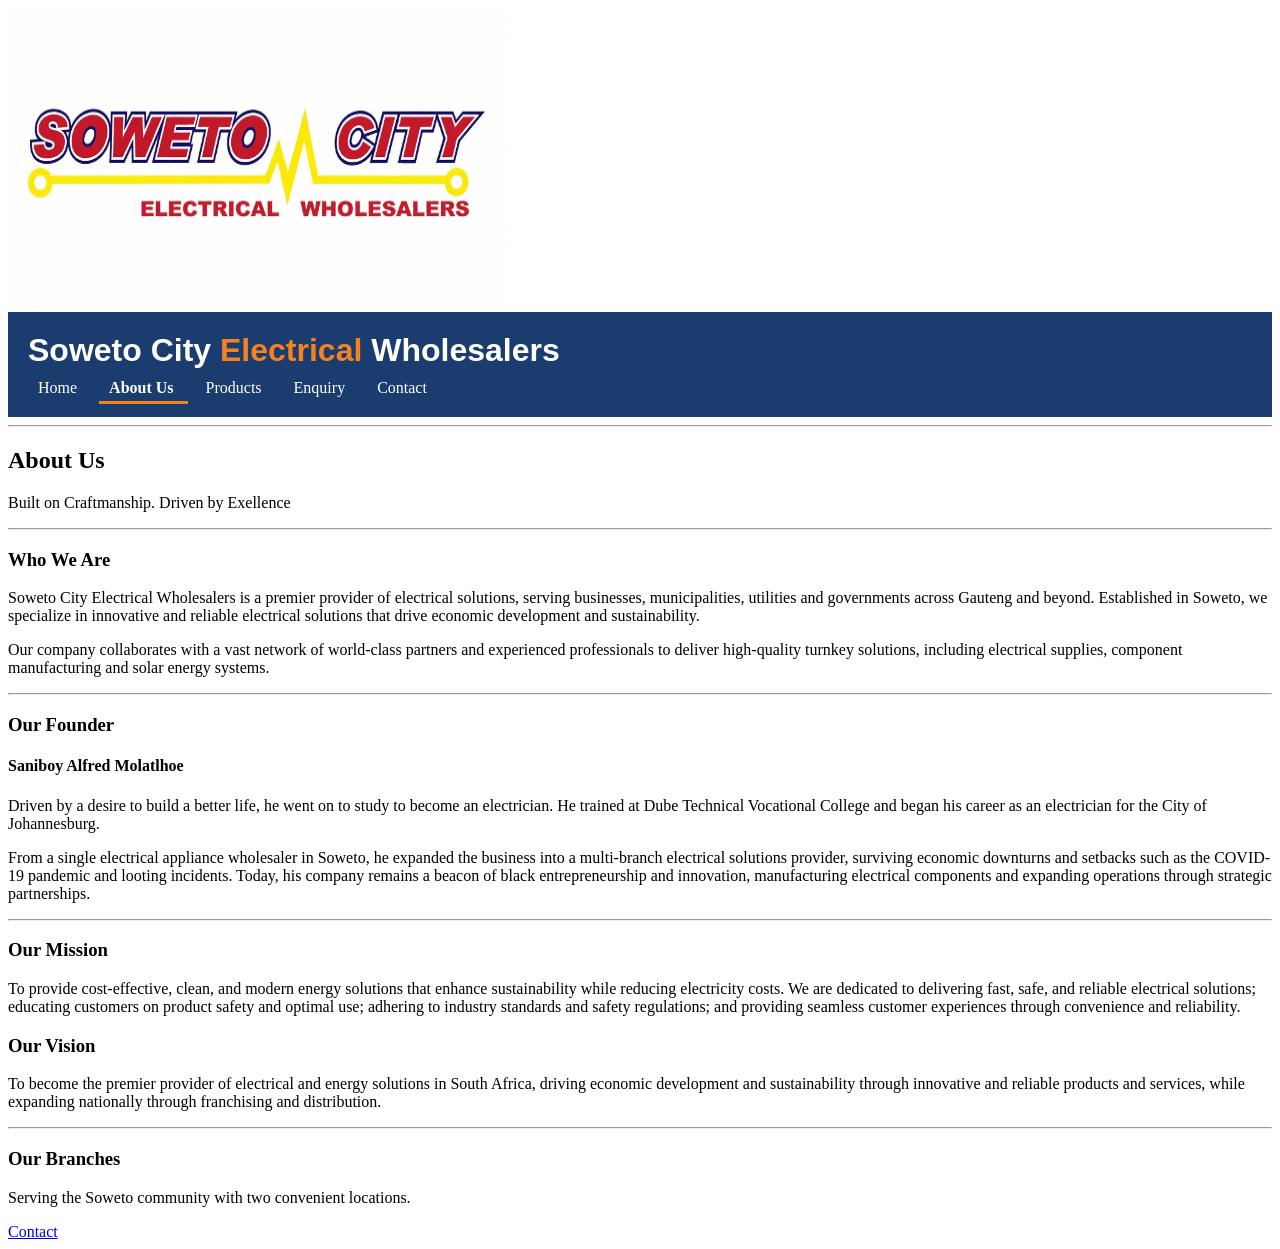
<file: Root/about.html>
<!DOCTYPE html>
<html lang="en">
    <head>
        <title>Soweto City Electrical Wholesalers</title> 
    </head>
    
    <body>
            <img src="Images/Company logo.jpg" width="500px" height="300px">
        
        <header>
            <header style="background-color: #1A3C6E; padding: 20px; color: #FFFFFF;">
            
            <h1 style="color: #FFFFFF; font-family: Arial, sans-serif; margin: 0;">
                Soweto City 
                <span style="color: #F58220;">Electrical</span> 
                Wholesalers
            </h1>
            
            <nav>
                <p style="margin-top: 10px; margin-bottom: 0;">
                <a href="index.html" style="color: #FFFFFF; text-decoration: none; padding: 5px 10px;">
                    Home
                </a> &nbsp;
                <a href="about.html" style="color: #FFFFFF; text-decoration: none; font-weight: bold; padding: 5px 10px; border-bottom: 3px solid #F58220;">
                    About Us
                </a> &nbsp;
                <a href="products.html" style="color: #FFFFFF; text-decoration: none; padding: 5px 10px;">
                    Products
                </a> &nbsp;
                <a href="enquiry.html" style="color: #FFFFFF; text-decoration: none; padding: 5px 10px;">
                    Enquiry
                </a> &nbsp;
                <a href="contact.html" style="color: #FFFFFF; text-decoration: none; padding: 5px 10px;">
                    Contact
                </a>
                </p>
            </nav>
        </header>
        <hr>
        <main>
            <section>
                <h2>About Us</h2>
                <p>Built on Craftmanship. Driven by Exellence</p>
            </section>

            <hr>
            <section>
                <h3>Who We Are</h3>

                <p>Soweto City Electrical Wholesalers is a premier provider of electrical solutions, 
                    serving businesses, municipalities, utilities and governments across Gauteng and beyond. 
                    Established in Soweto, we specialize in innovative and reliable electrical solutions 
                    that drive economic development and sustainability.</p>
                    <p>Our company collaborates with a vast network of world-class partners and experienced 
                    professionals to deliver high-quality turnkey solutions, including electrical supplies, 
                    component manufacturing and solar energy systems.</p>
            </section>

            <hr>
            <section>
                <h3>Our Founder</h3>
                <h4>Saniboy Alfred Molatlhoe</h4>
                <p>Driven by a desire to build a better life, he went on to study to become an electrician. 
                    He trained at Dube Technical Vocational College and began his career as an electrician 
                    for the City of Johannesburg.</p>
                <p>From a single electrical appliance wholesaler in Soweto, he expanded the business 
                    into a multi-branch electrical solutions provider, surviving economic downturns and 
                    setbacks such as the COVID-19 pandemic and looting incidents. Today, his company 
                    remains a beacon of black entrepreneurship and innovation, manufacturing electrical 
                    components and expanding operations through strategic partnerships.</p>
            </section>

            <hr>
            <section>
                <h3>Our Mission</h3>
                <p>To provide cost-effective, clean, and modern energy solutions that enhance sustainability 
                    while reducing electricity costs. We are dedicated to delivering fast, safe, and reliable 
                    electrical solutions; educating customers on product safety and optimal use; adhering to 
                    industry standards and safety regulations; and providing seamless customer experiences 
                    through convenience and reliability.</p>
                    <h3>Our Vision</h3>
                    <p>To become the premier provider of electrical and energy solutions in South Africa, 
                    driving economic development and sustainability through innovative and reliable products 
                    and services, while expanding nationally through franchising and distribution.</p>
            </section>

            <hr>
            <section>
                <h3>Our Branches</h3>
                <p>Serving the Soweto community with two convenient locations.</p>
                <tr>
                        <td><a href="contact.html">Contact</a></td>
                    </tr>
            </section>

        </main>

 </body>
</html>
</file>
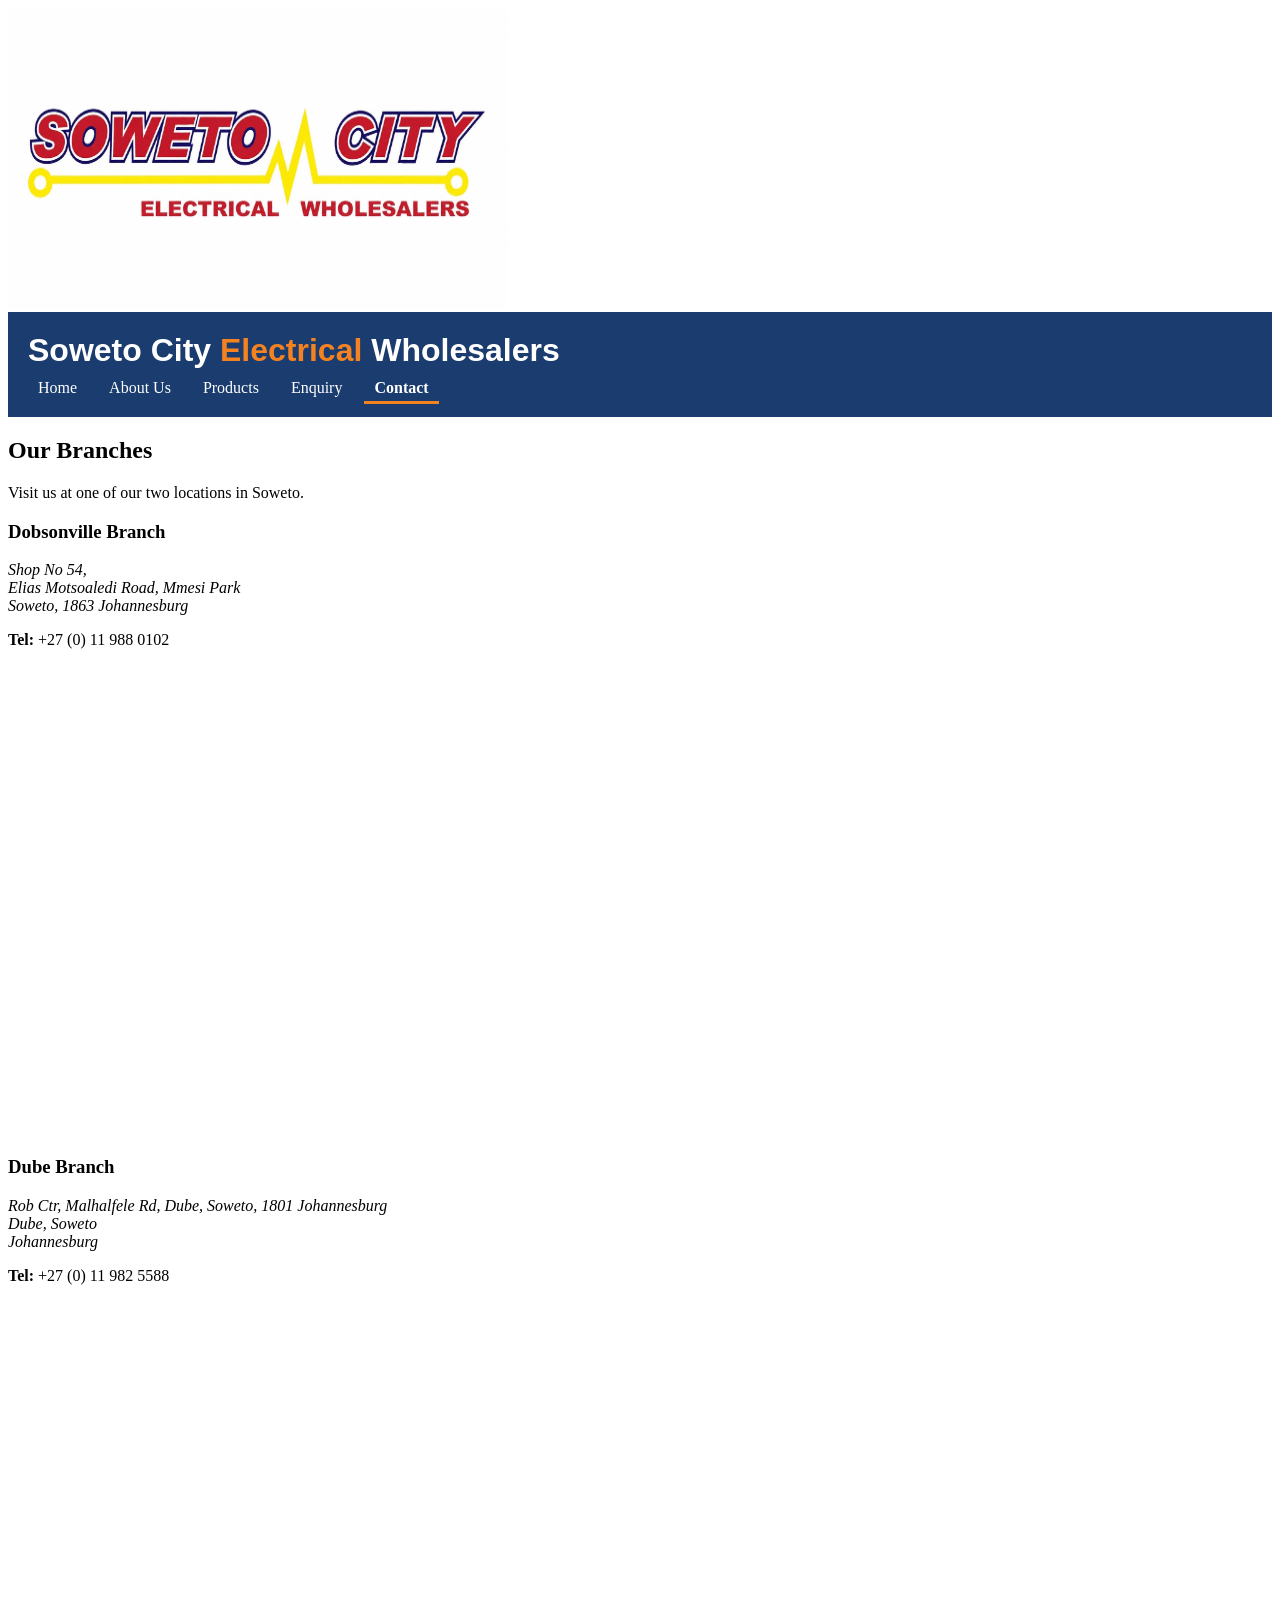
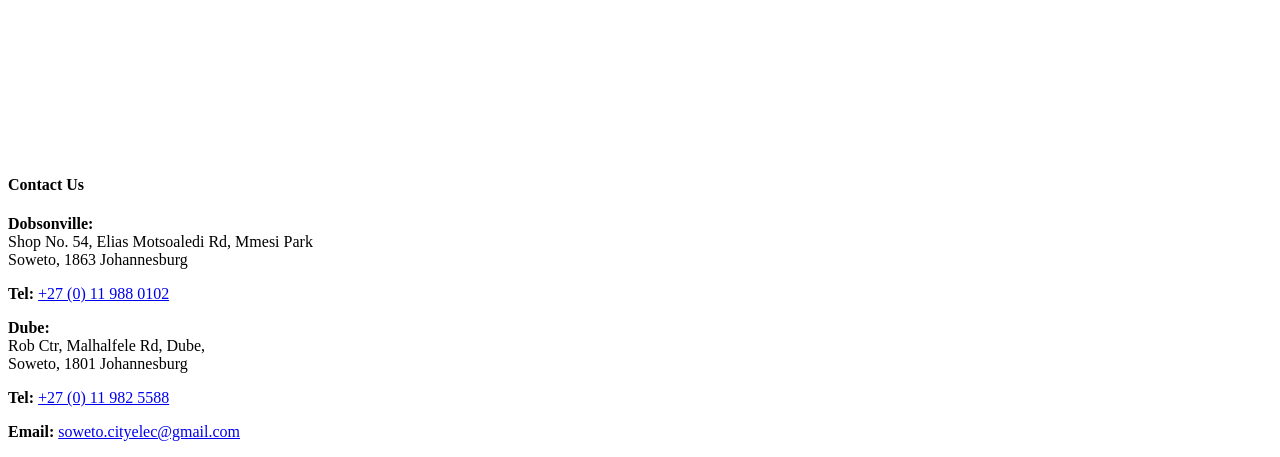
<file: Root/contact.html>
<!DOCTYPE html>
<html lang="en">
    <head>
        <title>Soweto City Electrical Wholesalers</title> 
    </head>
    
    <body>
            <img src="Images/Company logo.jpg" width="500px" height="300px">
        
        <header>
            <header style="background-color: #1A3C6E; padding: 20px; color: #FFFFFF;">
            
            <h1 style="color: #FFFFFF; font-family: Arial, sans-serif; margin: 0;">
                Soweto City 
                <span style="color: #F58220;">Electrical</span> 
                Wholesalers
            </h1>
            
            <nav>
                <p style="margin-top: 10px; margin-bottom: 0;">
                <a href="index.html" style="color: #FFFFFF; text-decoration: none; padding: 5px 10px;">
                    Home
                </a> &nbsp;
                <a href="about.html" style="color: #FFFFFF; text-decoration: none; padding: 5px 10px;">
                    About Us
                </a> &nbsp;
                <a href="products.html" style="color: #FFFFFF; text-decoration: none; padding: 5px 10px;">
                    Products
                </a> &nbsp;
                <a href="enquiry.html" style="color: #FFFFFF; text-decoration: none; padding: 5px 10px;">
                    Enquiry
                </a> &nbsp;
                <a href="contact.html" style="color: #FFFFFF; text-decoration: none; font-weight: bold; padding: 5px 10px; border-bottom: 3px solid #F58220;">
                    Contact
                </a>
                </p>
            </nav>
        </header>
         <h2>Our Branches</h2>
                
                <p>Visit us at one of our two locations in Soweto.</p>
                
                
                <article>
                    <h3>Dobsonville Branch</h3>
                    
                    <address>
                        Shop No 54,<br>
                        Elias Motsoaledi Road, Mmesi Park<br>
                        Soweto, 1863 Johannesburg
                    </address>
                    
                    <p>
                        <strong>Tel:</strong> +27 (0) 11 988 0102
                    </p>
                     
                  <iframe src="https://www.google.com/maps/embed?pb=!1m18!1m12!1m3!1d28636.15073827241!2d27.833433810839836!3d-26.212325999999997!2m3!1f0!2f0!3f0!3m2!1i1024!2i768!4f13.1!3m3!1m2!1s0x1e95a1188b18812d%3A0x50a09829c9a832af!2sSoweto%20City%20Electrical%20Wholesalers!5e0!3m2!1sen!2sza!4v1786721496909!5m2!1sen!2sza" width="600" height="450" style="border:0;" allowfullscreen="" loading="lazy" referrerpolicy="strict-origin-when-cross-origin"></iframe>
                </article>
                
                <br>
                
                
                <article>
                    <h3>Dube Branch</h3>
                    
                    <address>
                        Rob Ctr, Malhalfele Rd, Dube,
                    Soweto, 1801 Johannesburg<br>
                        Dube, Soweto<br>
                        Johannesburg
                    </address>
                    
                    <p>
                        <strong>Tel:</strong> +27 (0) 11 982 5588
                    </p>
                    
                <iframe src="https://www.google.com/maps/embed?pb=!1m18!1m12!1m3!1d28629.732683517414!2d27.857767910839843!3d-26.23839690000001!2m3!1f0!2f0!3f0!3m2!1i1024!2i768!4f13.1!3m3!1m2!1s0x1e95a73034f92685%3A0x7186f81fafb92b17!2sSoweto%20City%20Electrical%20Wholesalers!5e0!3m2!1sen!2sza!4v1786721632534!5m2!1sen!2sza" width="600" height="450" style="border:0;" allowfullscreen="" loading="lazy" referrerpolicy="strict-origin-when-cross-origin"></iframe>
                </article>
                <h4>Contact Us</h4>
                
                <p>
                    <strong>Dobsonville:</strong><br>
                    Shop No. 54, Elias Motsoaledi Rd, Mmesi Park<br>
                    Soweto, 1863 Johannesburg
                </p>

                <p>
                    <strong>Tel:</strong> 
                    <a href="tel:+27119880102">+27 (0) 11 988 0102</a>
                </p>
                
                <p>
                    <strong>Dube:</strong><br>
                    Rob Ctr, Malhalfele Rd, Dube,<br>
                    Soweto, 1801 Johannesburg
                </p>
                
                <p>
                    <strong>Tel:</strong> 
                    <a href="tel:+27119825588">+27 (0) 11 982 5588</a>
                </p>
                
                <p>
                    <strong>Email:</strong> 
                    <a href="mailto:soweto.cityelec@gmail.com">soweto.cityelec@gmail.com</a>
                </p>
    </body>
</file>
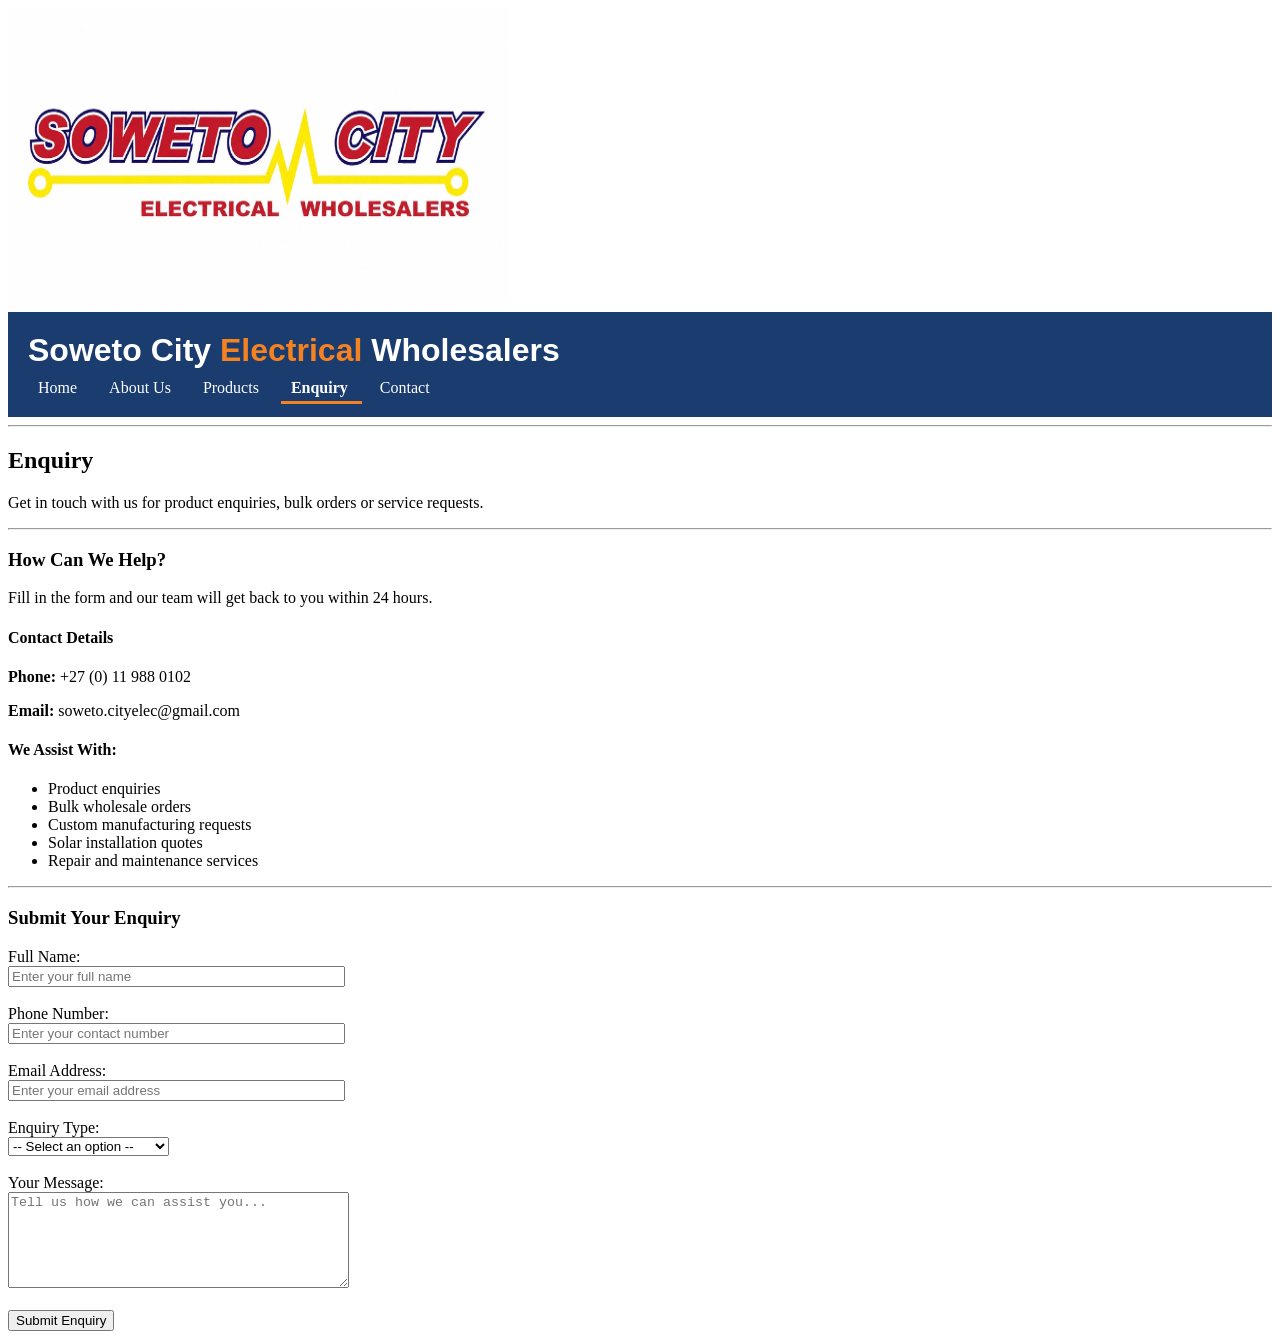
<file: Root/enquiry.html>
<!DOCTYPE html>
<html lang="en">
    <head>
        <title>Soweto City Electrical Wholesalers</title> 
    </head>
    
    <body>
            <img src="Images/Company logo.jpg" width="500px" height="300px">
        
        <header>
            <header style="background-color: #1A3C6E; padding: 20px; color: #FFFFFF;">
            
            <h1 style="color: #FFFFFF; font-family: Arial, sans-serif; margin: 0;">
                Soweto City 
                <span style="color: #F58220;">Electrical</span> 
                Wholesalers
            </h1>
            
            <nav>
                <p style="margin-top: 10px; margin-bottom: 0;">
                <a href="index.html" style="color: #FFFFFF; text-decoration: none; padding: 5px 10px;">
                    Home
                </a> &nbsp;
                <a href="about.html" style="color: #FFFFFF; text-decoration: none; padding: 5px 10px;">
                    About Us
                </a> &nbsp;
                <a href="products.html" style="color: #FFFFFF; text-decoration: none; padding: 5px 10px;">
                    Products
                </a> &nbsp;
                <a href="enquiry.html" style="color: #FFFFFF; text-decoration: none; font-weight: bold; padding: 5px 10px; border-bottom: 3px solid #F58220;">
                    Enquiry
                </a> &nbsp;
                <a href="contact.html" style="color: #FFFFFF; text-decoration: none; padding: 5px 10px;">
                    Contact
                </a>
                </p>
            </nav>
        </header>

        <hr>
        <section>
                <h2>Enquiry</h2>
                <p>Get in touch with us for product enquiries, bulk orders or service requests.</p>
            </section>

            <hr>
            <section>
                
                <h3>How Can We Help?</h3>
                
                <p>
                    Fill in the form and our team will get back to you within 24 hours.
                </p>

                <h4>Contact Details</h4>
                
                <p>
                    <strong>Phone:</strong> +27 (0) 11 988 0102
                </p>
                
                <p>
                    <strong>Email:</strong> soweto.cityelec@gmail.com
                </p>
                
                <h4>We Assist With:</h4>
                <ul>
                    <li>Product enquiries</li>
                    <li>Bulk wholesale orders</li>
                    <li>Custom manufacturing requests</li>
                    <li>Solar installation quotes</li>
                    <li>Repair and maintenance services</li>
                </ul>
                
            </section>

            <hr>
            <section>
                
                <h3>Submit Your Enquiry</h3>
                
                <form action="#" method="POST">
                    <div>
                        <label for="fullName">Full Name:</label>
                        <br>
                        <input type="text" id="fullName" name="fullName" placeholder="Enter your full name" required size="40">
                    </div>
                    
                    <br>
                    <div>
                        <label for="phone">Phone Number:</label>
                        <br>
                        <input type="tel" id="phone" name="phone" placeholder="Enter your contact number" required size="40">
                    </div>
                    
                    <br>
                    <div>
                        <label for="email">Email Address:</label>
                        <br>
                        <input type="email" id="email" name="email" placeholder="Enter your email address" size="40">
                    </div>
                    
                    <br>
                    <div>
                        <label for="enquiryType">Enquiry Type:</label>
                        <br>
                        <select id="enquiryType" name="enquiryType" required>
                            <option value="">-- Select an option --</option>
                            <option value="product">Product Enquiry</option>
                            <option value="bulk-order">Bulk / Wholesale Order</option>
                            <option value="custom-manufacturing">Custom Manufacturing</option>
                            <option value="repairs">Repairs &amp; Maintenance</option>
                            <option value="other">Other</option>
                        </select>
                    </div>
                    
                    <br>
                    <div>
                        <label for="message">Your Message:</label>
                        <br>
                        <textarea id="message" name="message" rows="6" cols="40" placeholder="Tell us how we can assist you..." required></textarea>
                    </div>
                    
                    <br>
                    <div>
                        <button type="submit">Submit Enquiry</button>
                    </div>
                    
                </form>
                
            </section>

    </body>
</html>
</file>
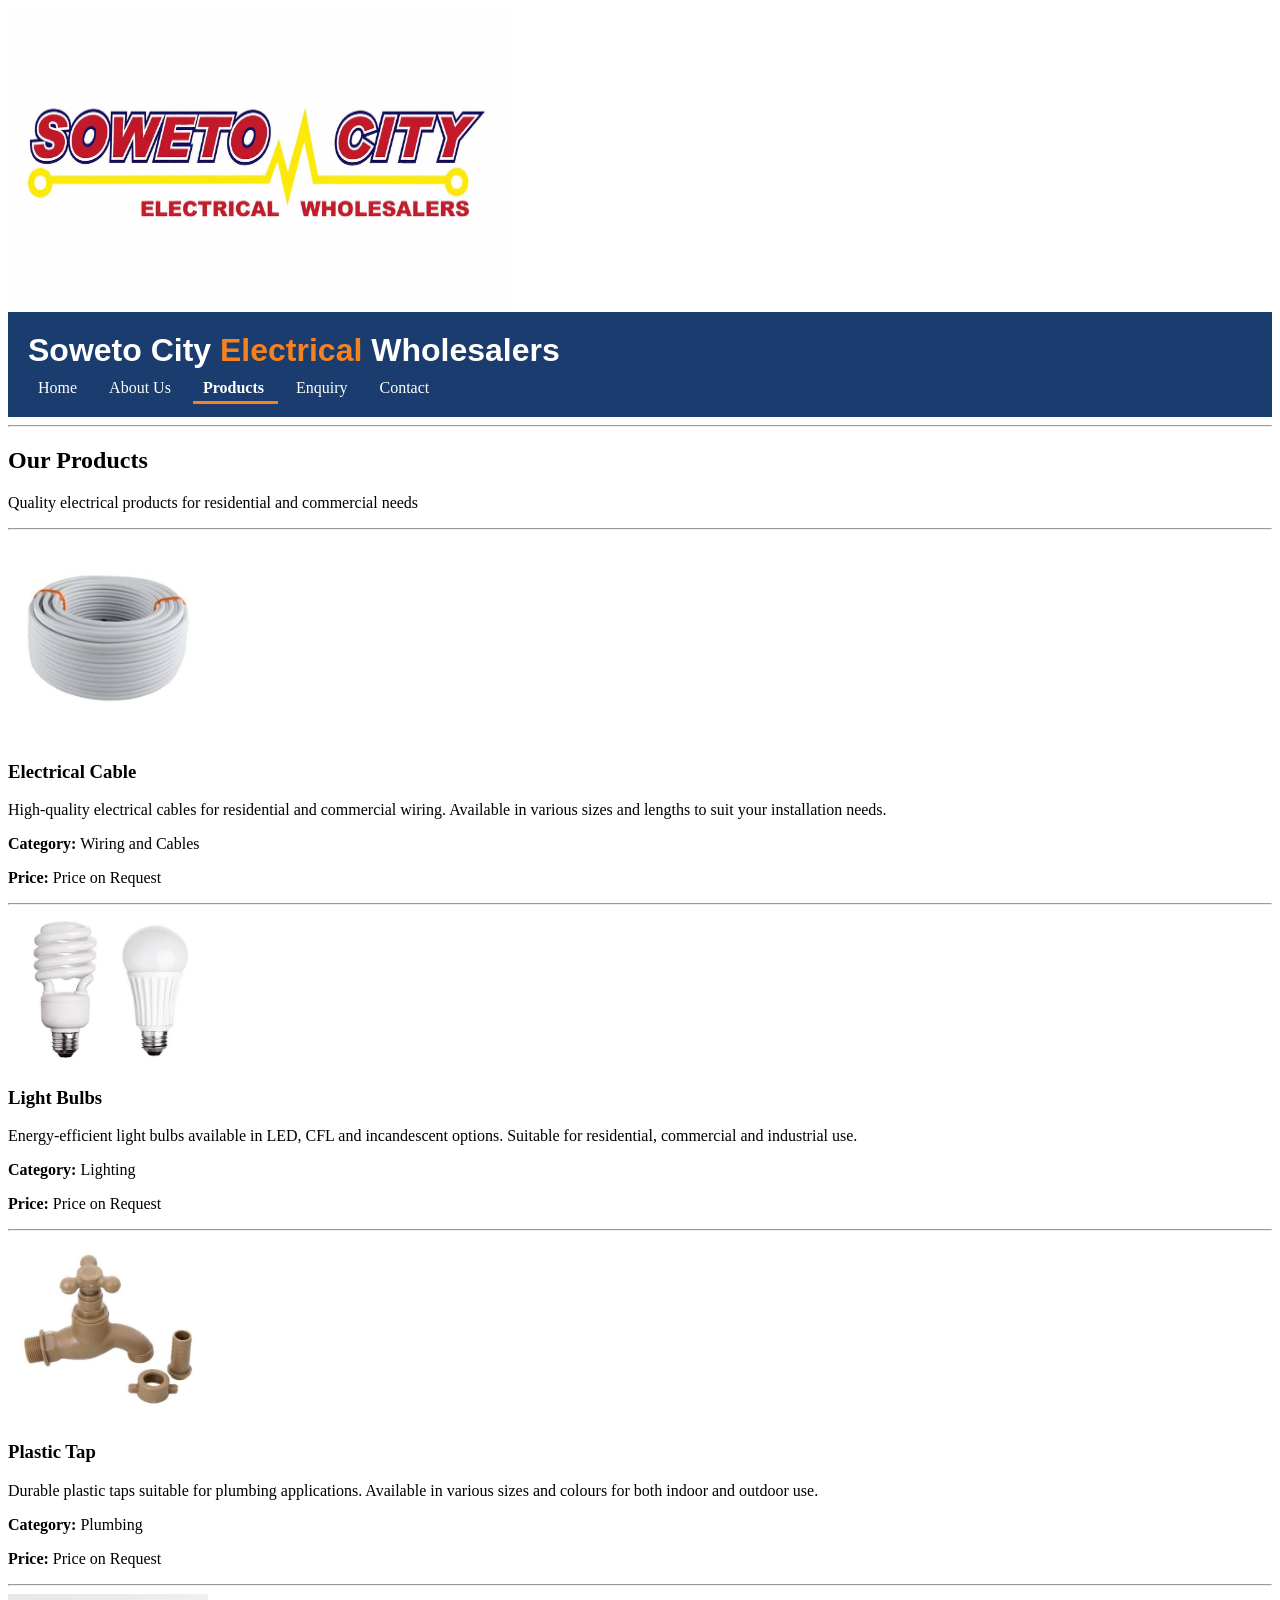
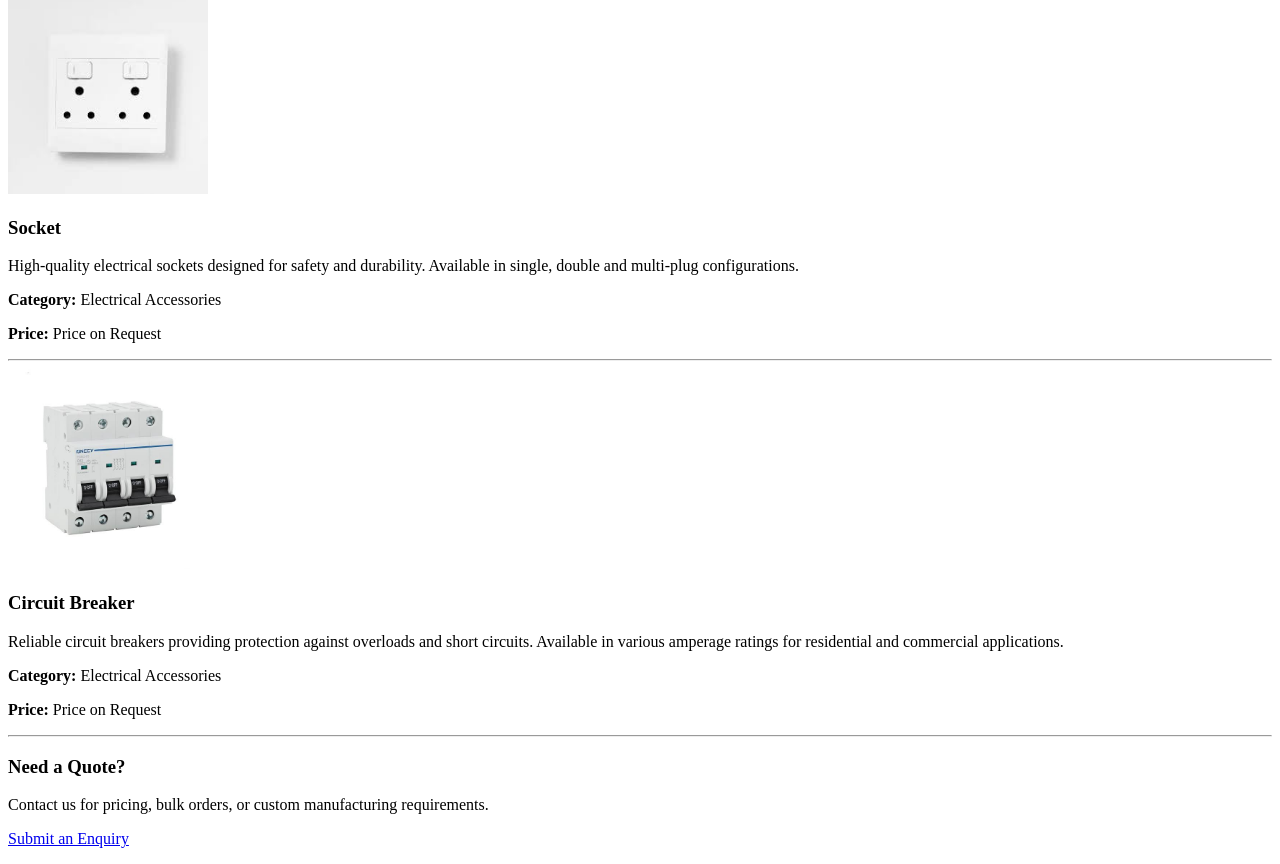
<file: Root/products.html>
<!DOCTYPE html>
<html lang="en">
    <head>
        <title>Soweto City Electrical Wholesalers</title> 
    </head>
    
    <body>
            <img src="Images/Company logo.jpg" width="500px" height="300px">
        
        <header>
            <header style="background-color: #1A3C6E; padding: 20px; color: #FFFFFF;">
            
            <h1 style="color: #FFFFFF; font-family: Arial, sans-serif; margin: 0;">
                Soweto City 
                <span style="color: #F58220;">Electrical</span> 
                Wholesalers
            </h1>
            
            <nav>
                <p style="margin-top: 10px; margin-bottom: 0;">
                <a href="index.html" style="color: #FFFFFF; text-decoration: none; padding: 5px 10px;">
                    Home
                </a> &nbsp;
                <a href="about.html" style="color: #FFFFFF; text-decoration: none; padding: 5px 10px;">
                    About Us
                </a> &nbsp;
                <a href="products.html" style="color: #FFFFFF; text-decoration: none; font-weight: bold; padding: 5px 10px; border-bottom: 3px solid #F58220;">
                    Products
                </a> &nbsp;
                <a href="enquiry.html" style="color: #FFFFFF; text-decoration: none; padding: 5px 10px;">
                    Enquiry
                </a> &nbsp;
                <a href="contact.html" style="color: #FFFFFF; text-decoration: none; padding: 5px 10px;">
                    Contact
                </a>
                </p>
            </nav>
        </header>
        <hr>
        <main>
            <section>
                <h2>Our Products</h2>
                <p>Quality electrical products for residential and commercial needs</p>
            </section>
            <hr>
            <section>
                <article>
                    <img src="Images/Electrical cable.jpg" alt="Electrical Cable" width="200">
                    <h3>Electrical Cable</h3>
                    <p>High-quality electrical cables for residential and commercial wiring. 
                        Available in various sizes and lengths to suit your installation needs.</p>
                        <p>
                        <strong>Category:</strong> Wiring and Cables
                    </p>
                    <p>
                        <strong>Price:</strong> Price on Request
                    </p>
                </article>

                <hr>
                <article>
                    <img src="Images/Light bulbs.jpg" alt="Light Bulbs" width="200">
                    <h3>Light Bulbs</h3>
                    <p>
                        Energy-efficient light bulbs available in LED, CFL and incandescent 
                        options. Suitable for residential, commercial and industrial use.
                    </p>
                    <p>
                        <strong>Category:</strong> Lighting
                    </p>
                    <p>
                        <strong>Price:</strong> Price on Request
                    </p>
                </article>

                <hr>
                <article>
                    <img src="Images/Plastic tap.jpg" alt="Plastic Tap" width="200">
                    <h3>Plastic Tap</h3>
                    <p>
                        Durable plastic taps suitable for plumbing applications. Available in 
                        various sizes and colours for both indoor and outdoor use.
                    </p>
                    <p>
                        <strong>Category:</strong> Plumbing
                    </p>
                    <p>
                        <strong>Price:</strong> Price on Request
                    </p>
                </article>

                <hr>
                <article>
                    <img src="Images/Socket.jpg" alt="Socket" width="200">
                    <h3>Socket</h3>
                    <p>
                        High-quality electrical sockets designed for safety and durability. 
                        Available in single, double and multi-plug configurations.
                    </p>
                    <p>
                        <strong>Category:</strong> Electrical Accessories
                    </p>
                    <p>
                        <strong>Price:</strong> Price on Request
                    </p>
                </article>

                <hr>
                <article>
                    <img src="Images/Circuit Breaker.jpg" alt="Circuit Breaker" width="200">
                    <h3>Circuit Breaker</h3>
                    <p>
                        Reliable circuit breakers providing protection against overloads and 
                        short circuits. Available in various amperage ratings for residential 
                        and commercial applications.
                    </p>
                    <p>
                        <strong>Category:</strong> Electrical Accessories
                    </p>
                    <p>
                        <strong>Price:</strong> Price on Request
                    </p>
                </article>
            </section>

            <hr>
            <section>
                <h3>Need a Quote?</h3>
                
                <p>
                    Contact us for pricing, bulk orders, or custom manufacturing requirements.
                </p>
                
                <p>
                    <a href="enquiry.html">Submit an Enquiry</a>
                </p>
            </section>
        </main>

 </body>
</html>
</file>
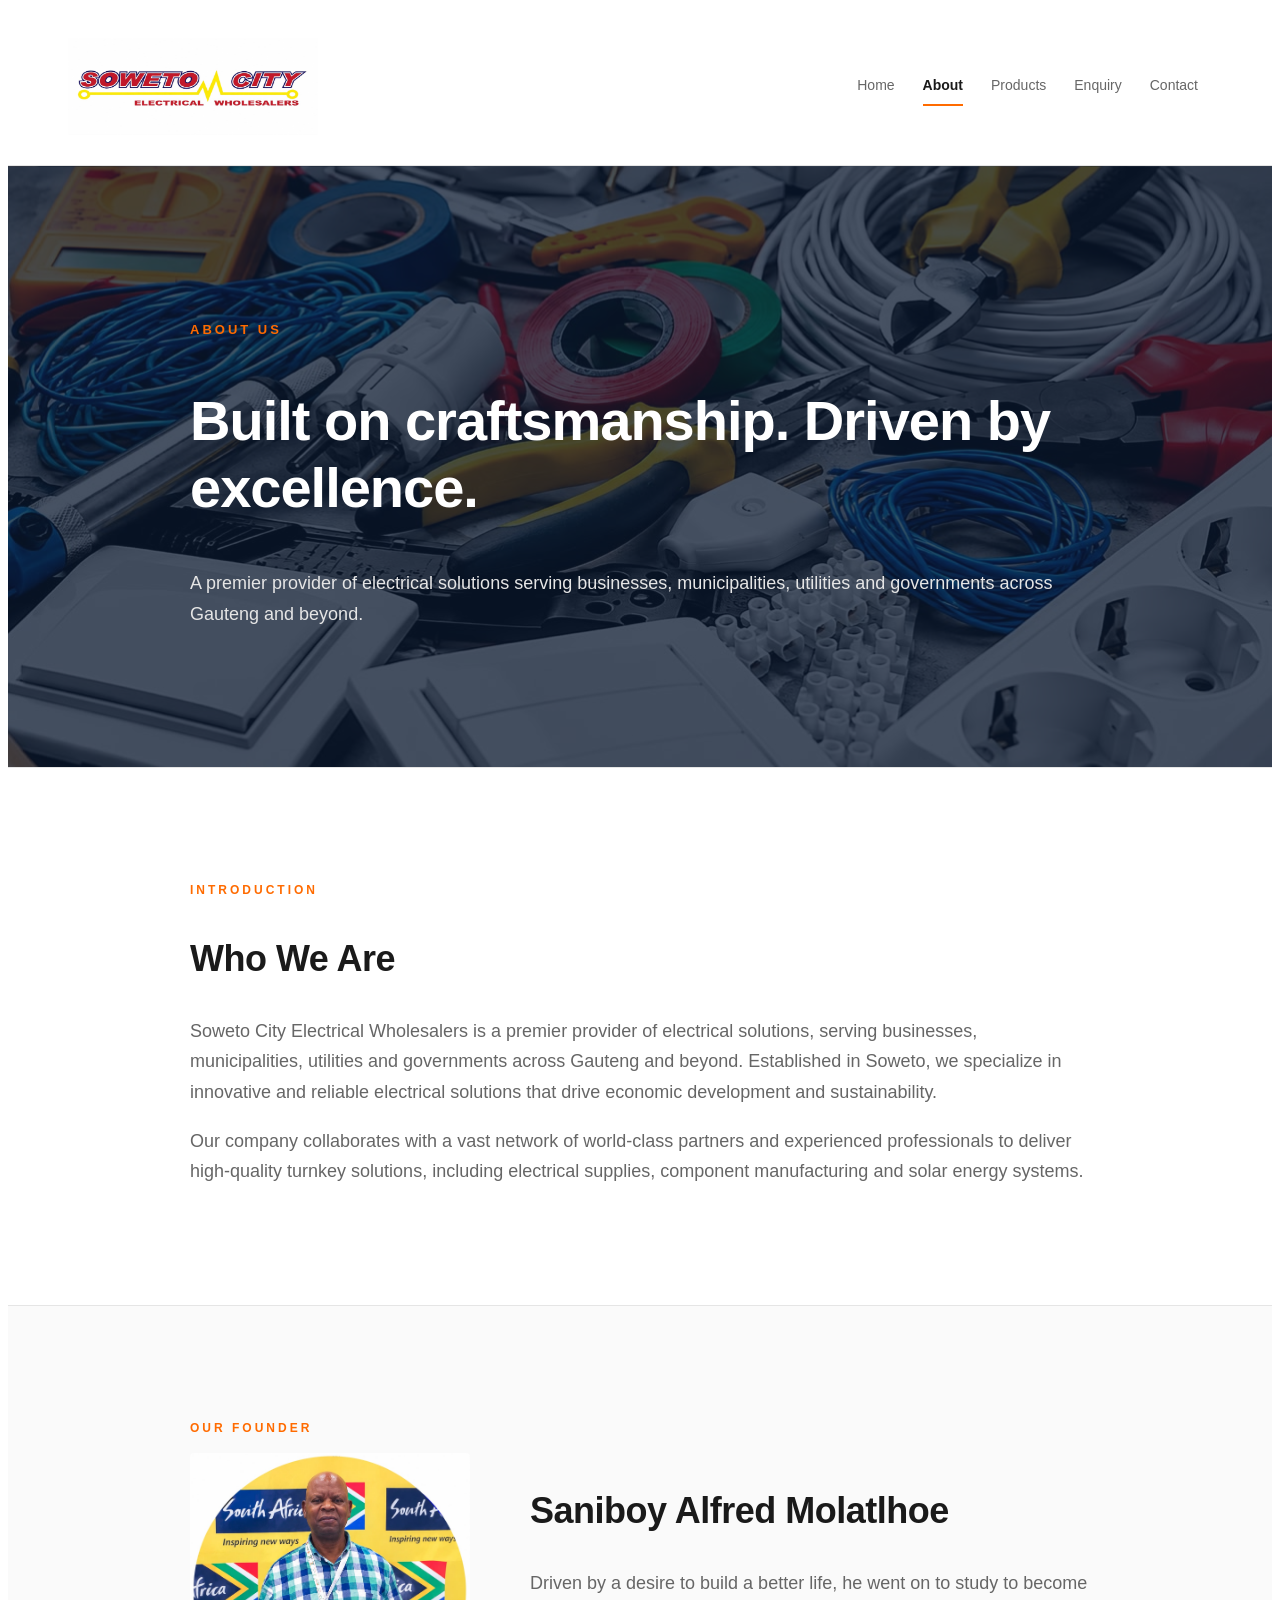
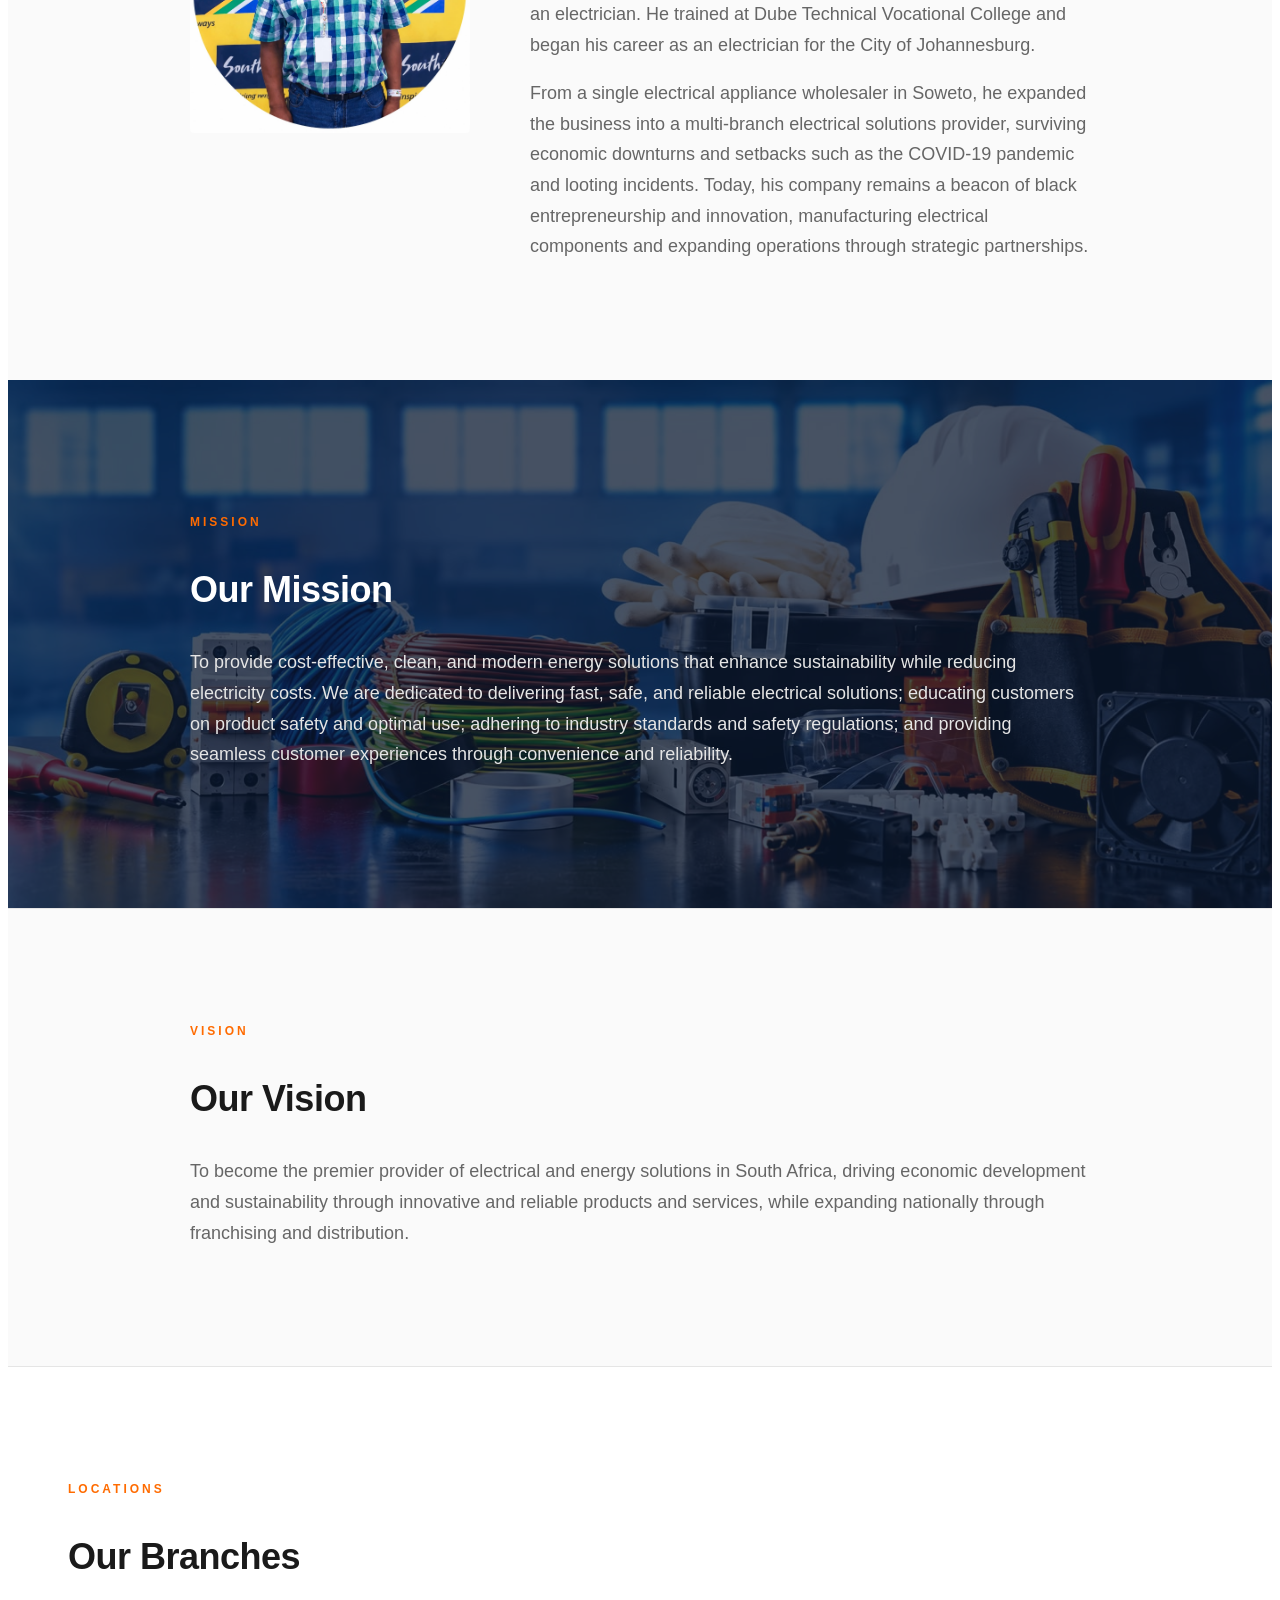
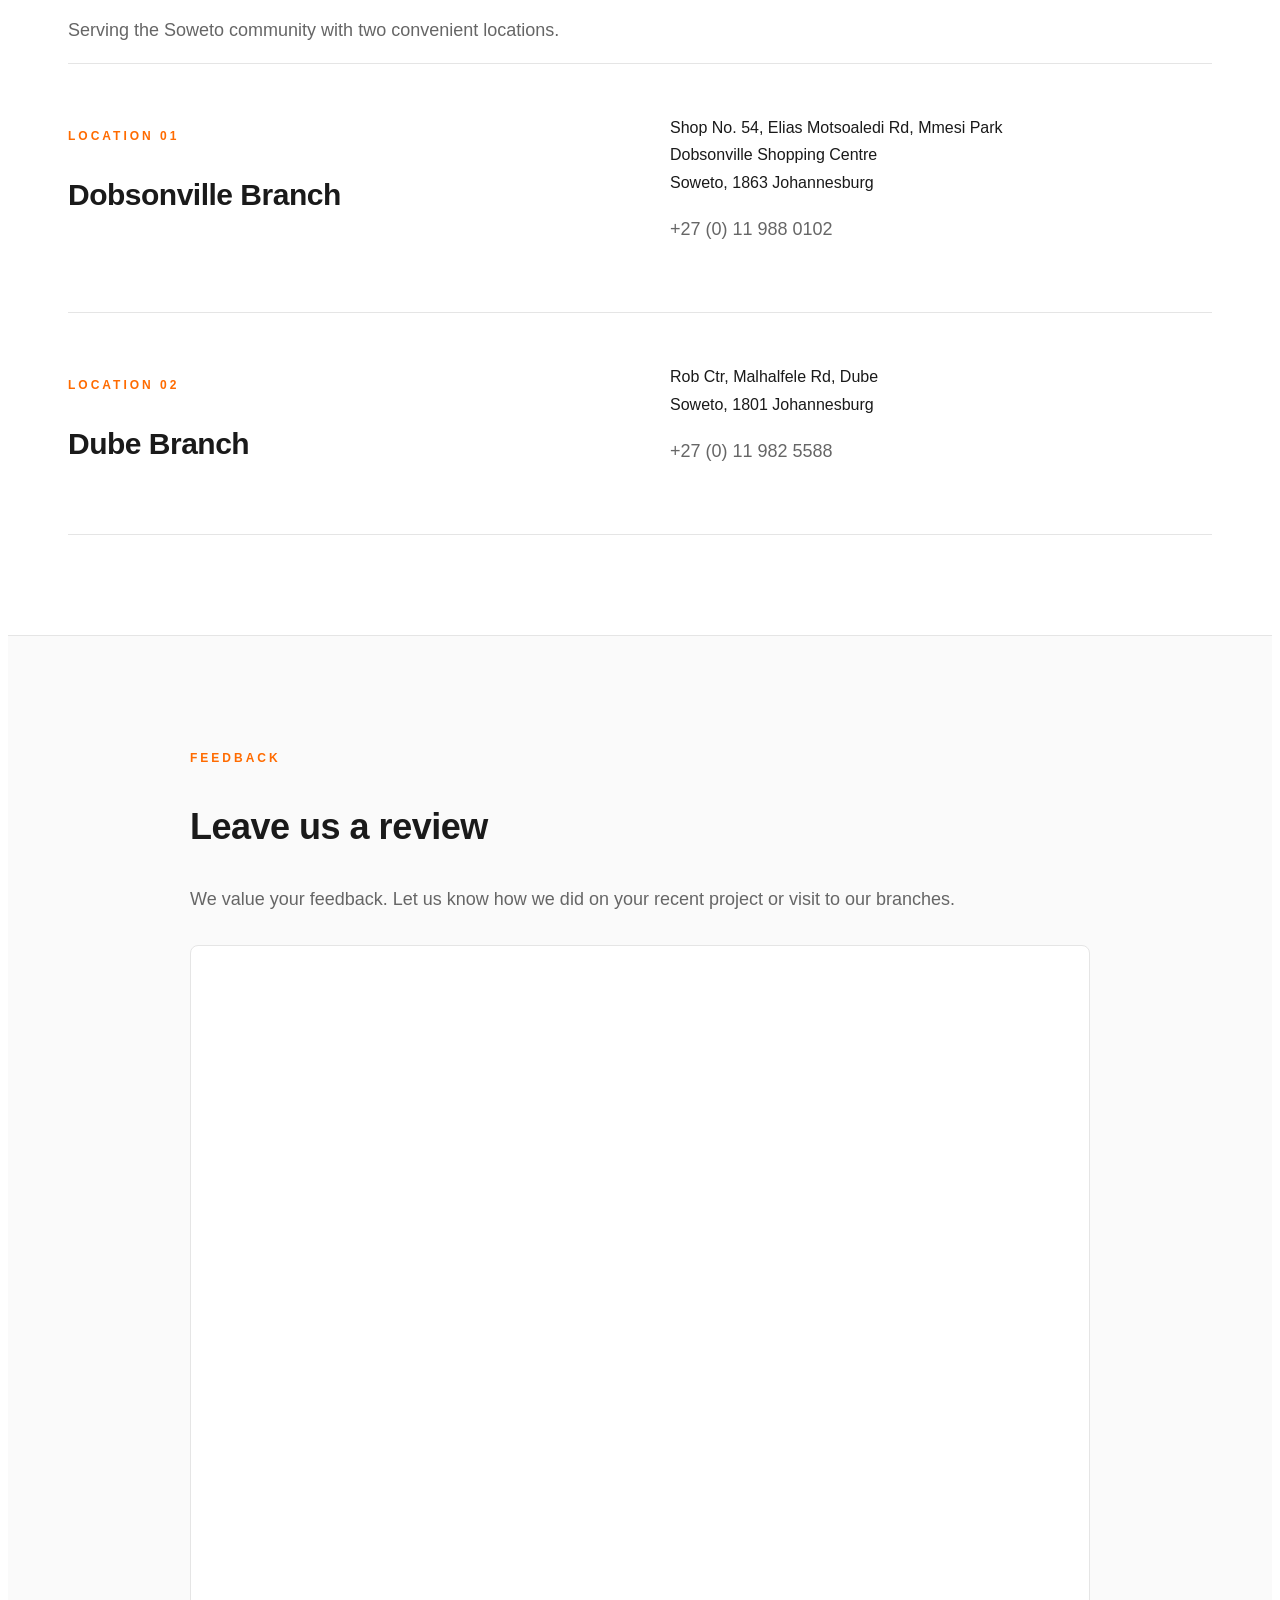
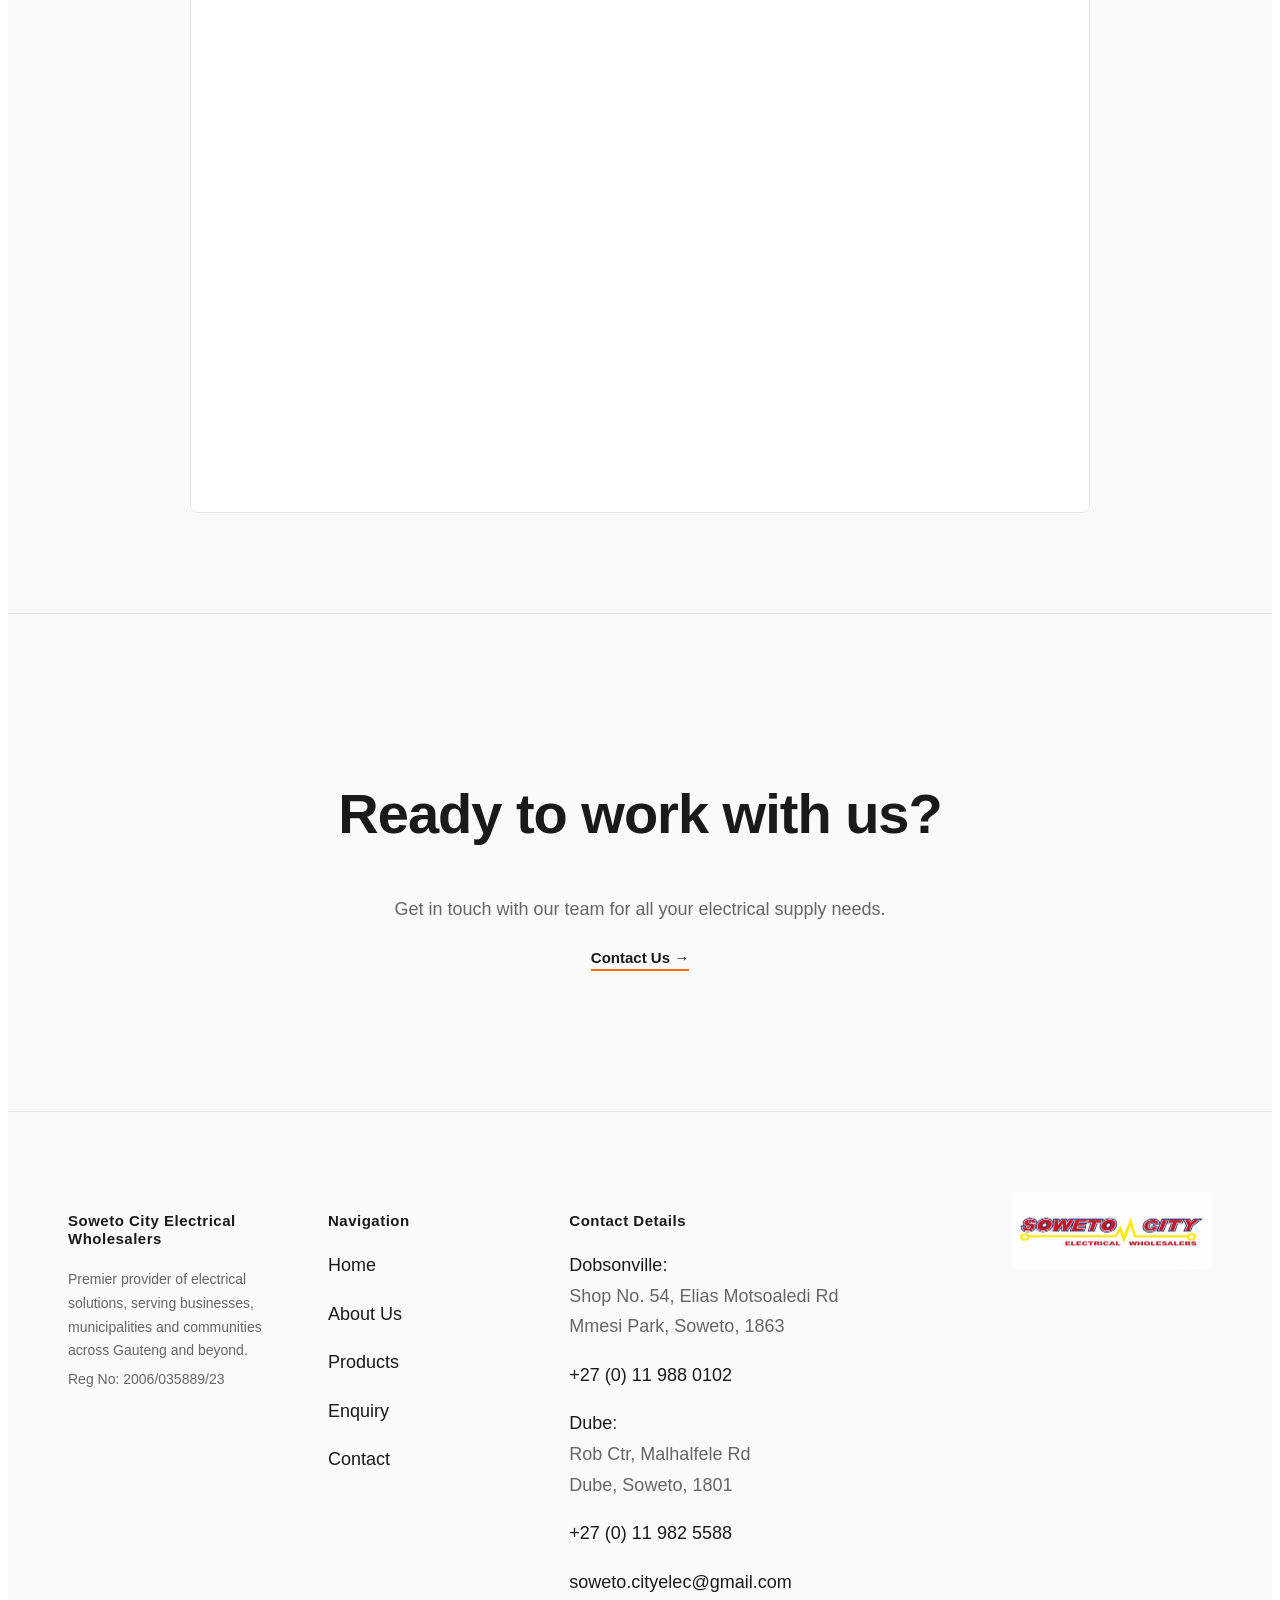
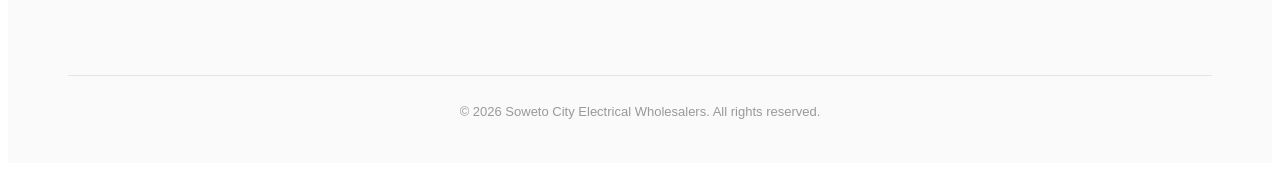
<file: Root/Assets/about.html>
<!DOCTYPE html>
<html lang="en">
    <head>
        <meta charset="UTF-8">
        <meta name="viewport" content="width=device-width, initial-scale=1.0">
        <title>About Us | Soweto City Electrical Wholesalers</title>
        <meta name="description" content="Learn about our history, our founder Saniboy Alfred Molatlhoe, our mission, and why we are the leading electrical wholesaler in Gauteng.">
        <meta name="keywords" content="Soweto City Electrical history, Saniboy Molatlhoe, electrical company Gauteng">
        <link rel="stylesheet" href="../CSS/Style.css">
        
    </head>
    <body>

        
        <header>
            <div class="header-container">

                <!--Company Logo-->
                <div class="logo-block">
                    <img src="../Images/Company logo.jpg" class="logo-img">
                </div>

                <!--Navigation Menu-->
                <nav>
                    <input type="checkbox" id="menu-toggle" class="menu-toggle">
                    <label for="menu-toggle" class="menu-button">☰</label>
                    <div class="nav-links">
                        <a href="../index.html">Home</a>
                        <a href="#" class="active">About</a>
                        <a href="products.html">Products</a>
                        <a href="enquiry.html">Enquiry</a>
                        <a href="contact.html">Contact</a>
                    </div>
                </nav>

            </div>
        </header>

        <main>

            <!--About Us Banner-->
            <section style="padding: 140px 60px 120px 60px; background-image: url('../Images/About\ Us\ Banner.jpeg'); background-size: cover; background-position: center; position: relative;">
    
            <div style="position: absolute; top: 0; left: 0; width: 100%; height: 100%; background-color: rgba(10, 25, 47, 0.75);"></div>

            <div class="content-wrapper" style="position: relative; z-index: 1;">
                <p class="section-label">About Us</p>
                <h2 style="color: #FFFFFF;">Built on craftsmanship. Driven by excellence.</h2>
                <p style="color: #E5E5E5;">A premier provider of electrical solutions serving businesses, municipalities, utilities and governments across Gauteng and beyond.</p>
            </div>
            </section>

            <!--Who We Are-->
            <section class="content-section">
                <div class="content-wrapper">
                    <p class="section-label-small">Introduction</p>
                    <h3>Who We Are</h3>
                    <p>Soweto City Electrical Wholesalers is a premier provider of electrical solutions, serving businesses, municipalities, utilities and governments across Gauteng and beyond. Established in Soweto, we specialize in innovative and reliable electrical solutions that drive economic development and sustainability.</p>
                    <p>Our company collaborates with a vast network of world-class partners and experienced professionals to deliver high-quality turnkey solutions, including electrical supplies, component manufacturing and solar energy systems.</p>
                </div>
            </section>

            <!--Our Founder-->
            <section class="content-section-light">
                <div class="content-wrapper">
                <p class="section-label-small">Our Founder</p>

                <div class="flex-row">
            <!-- Founder Image -->
            <div class="flex-half">
                <img src="../Images/Founder.jpeg" style="width: 100%; max-width: 400px; border-radius: 4px; display: block;">
            </div>

            <!-- Founder Text -->
            <div class="flex-two-thirds">
                <h3>Saniboy Alfred Molatlhoe</h3>
                <p>Driven by a desire to build a better life, he went on to study to become an electrician. He trained at Dube Technical Vocational College and began his career as an electrician for the City of Johannesburg.</p>
                <p>From a single electrical appliance wholesaler in Soweto, he expanded the business into a multi-branch electrical solutions provider, surviving economic downturns and setbacks such as the COVID-19 pandemic and looting incidents. Today, his company remains a beacon of black entrepreneurship and innovation, manufacturing electrical components and expanding operations through strategic partnerships.</p>
            </div>
        </div>
    </div>
            </section>

            <!--The Mission-->
            <section style="padding: 120px 60px; background-image: url('../Images/Our\ Mission\ Banner.jpeg'); background-size: cover; background-position: center; position: relative;">
    
            <div style="position: absolute; top: 0; left: 0; width: 100%; height: 100%; background-color: rgba(10, 25, 47, 0.75);"></div>

            <div class="content-wrapper" style="position: relative; z-index: 1;">
                <p class="section-label-small">Mission</p>
                <h3 style="color: #FFFFFF;">Our Mission</h3>
                <p style="color: #E5E5E5;">To provide cost-effective, clean, and modern energy solutions that enhance sustainability while reducing electricity costs. We are dedicated to delivering fast, safe, and reliable electrical solutions; educating customers on product safety and optimal use; adhering to industry standards and safety regulations; and providing seamless customer experiences through convenience and reliability.</p>
            </div>
            </section>

            <!--The Vision-->
            <section class="content-section-light">
                <div class="content-wrapper">
                    <p class="section-label-small">Vision</p>
                    <h3>Our Vision</h3>
                    <p>To become the premier provider of electrical and energy solutions in South Africa, driving economic development and sustainability through innovative and reliable products and services, while expanding nationally through franchising and distribution.</p>
                </div>
            </section>

            <!--Branches-->
            <section class="content-section">
                <div class="content-wrapper-wide">
                    <p class="section-label-small">Locations</p>
                    <h3>Our Branches</h3>
                    <p>Serving the Soweto community with two convenient locations.</p>

                    <!--First Branch Location-->
                    <div class="item-row">
                        <div class="flex-row">
                            <div class="flex-half">
                                <p class="section-label-small">Location 01</p>
                                <h3>Dobsonville Branch</h3>
                            </div>
                            <div class="flex-half">
                                <address>
                                    Shop No. 54, Elias Motsoaledi Rd, Mmesi Park<br>
                                    Dobsonville Shopping Centre<br>
                                    Soweto, 1863 Johannesburg
                                </address>
                                <p>+27 (0) 11 988 0102</p>
                            </div>
                        </div>
                    </div>

                    <!--Second Branch Location-->
                    <div class="item-row item-row-last">
                        <div class="flex-row">
                            <div class="flex-half">
                                <p class="section-label-small">Location 02</p>
                                <h3>Dube Branch</h3>
                            </div>
                            <div class="flex-half">
                                <address>
                                    Rob Ctr, Malhalfele Rd, Dube<br>
                                    Soweto, 1801 Johannesburg
                                </address>
                                <p>+27 (0) 11 982 5588</p>
                            </div>
                        </div>
                    </div>
                </div>
            </section>

            <!--Leave Feedback-->
            <section class="content-section-light">
                <div class="content-wrapper">
                    <p class="section-label-small">Feedback</p>
                    <h3>Leave us a review</h3>
                    <p>We value your feedback. Let us know how we did on your recent project or visit to our branches.</p>
                    
                    <div style="background: #FFF; border: 1px solid #E5E5E5; padding: 10px; border-radius: 8px; margin-top: 30px;">
                        <iframe src="https://docs.google.com/forms/d/e/1FAIpQLSfAgfIScubm0G6riXh0brBxyaG-cRvqsJaWKBAzB55MYJ3wuw/viewform?embedded=true" width="100%" height="1138" frameborder="0" marginheight="0" marginwidth="0">Loading…</iframe>
                    </div>
                </div>
            </section>

            <!--Call To Action-->
            <section class="cta-section">
                <div class="content-wrapper">
                    <h2 class="heading-medium">Ready to work with us?</h2>
                    <p>Get in touch with our team for all your electrical supply needs.</p>
                    <p>
                        <a href="contact.html" class="accent-link">Contact Us &rarr;</a>
                    </p>
                </div>
            </section>

        </main>

        <!--Footer-->
        <footer>
            <div class="footer-container">

                <div class="footer-columns">

                    <!--Company Information-->
                    <div class="footer-col">
                        <h4>Soweto City Electrical Wholesalers</h4>
                        <p>Premier provider of electrical solutions, serving businesses, municipalities and communities across Gauteng and beyond.</p>
                        <p class="footer-reg">Reg No: 2006/035889/23</p>
                    </div>

                    <!--Quick Links-->
                    <div class="footer-col-links">
                        <h4>Navigation</h4>
                        <p><a href="../index.html">Home</a></p>
                        <p><a href="#">About Us</a></p>
                        <p><a href="products.html">Products</a></p>
                        <p><a href="enquiry.html">Enquiry</a></p>
                        <p><a href="contact.html">Contact</a></p>
                    </div>

                    <!--Contact Information-->
                    <div class="footer-col-contact">
                        <h4>Contact Details</h4>
                        <p>
                            <span class="footer-contact-label">Dobsonville:</span><br>
                            Shop No. 54, Elias Motsoaledi Rd<br>
                            Mmesi Park, Soweto, 1863
                        </p>
                        <p><a href="tel:+27119880102">+27 (0) 11 988 0102</a></p>
                        <p>
                            <span class="footer-contact-label">Dube:</span><br>
                            Rob Ctr, Malhalfele Rd<br>
                            Dube, Soweto, 1801
                        </p>
                        <p><a href="tel:+27119825588">+27 (0) 11 982 5588</a></p>
                        <p><a href="mailto:soweto.cityelec@gmail.com">soweto.cityelec@gmail.com</a></p>
                    </div>

                    <!--Logo-->
                    <div class="footer-col-logo">
                        <img src="../Images/Company logo.jpg" class="footer-logo">
                    </div>

                </div>

                <!--Copyright-->
                <div class="footer-bottom">
                    <p>&copy; 2026 Soweto City Electrical Wholesalers. All rights reserved.</p>
                </div>

            </div>
        </footer>

        <script src="../Javascript/JS.js"></script>
    </body>
</html>
</file>
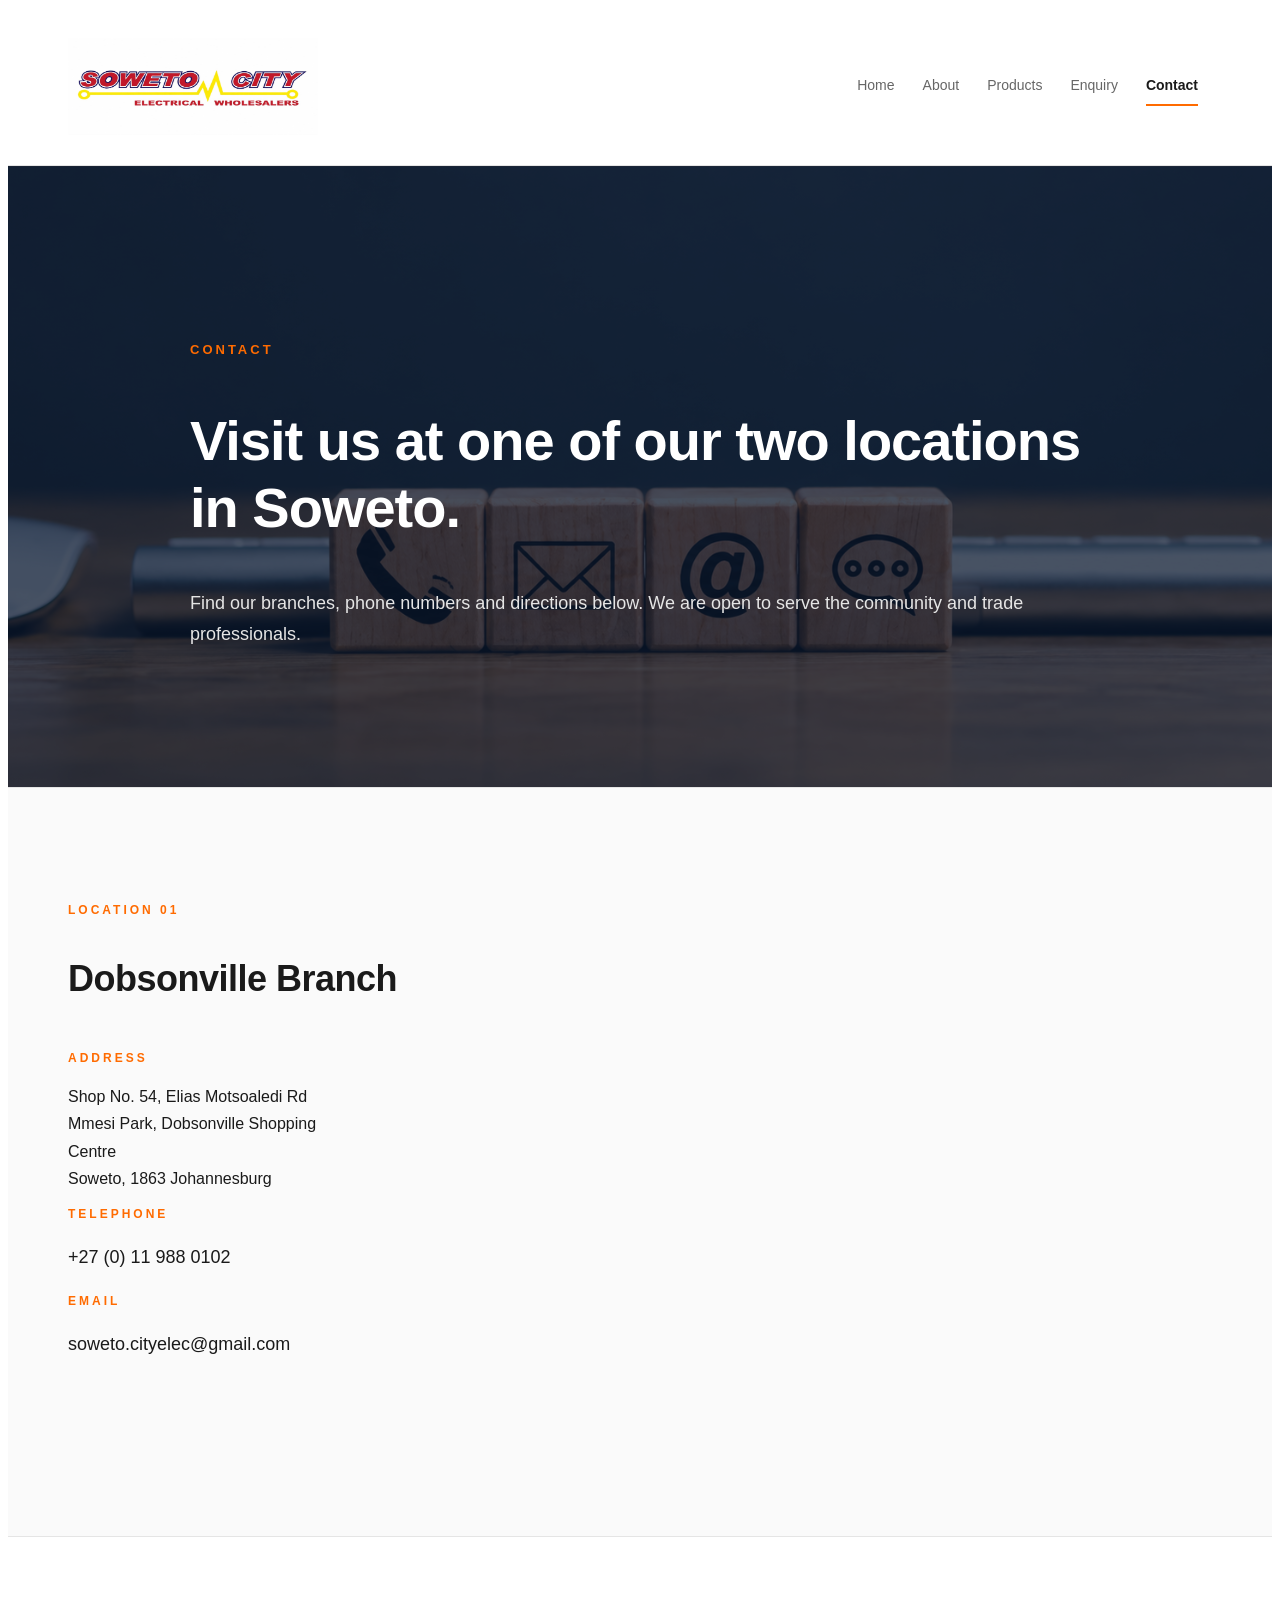
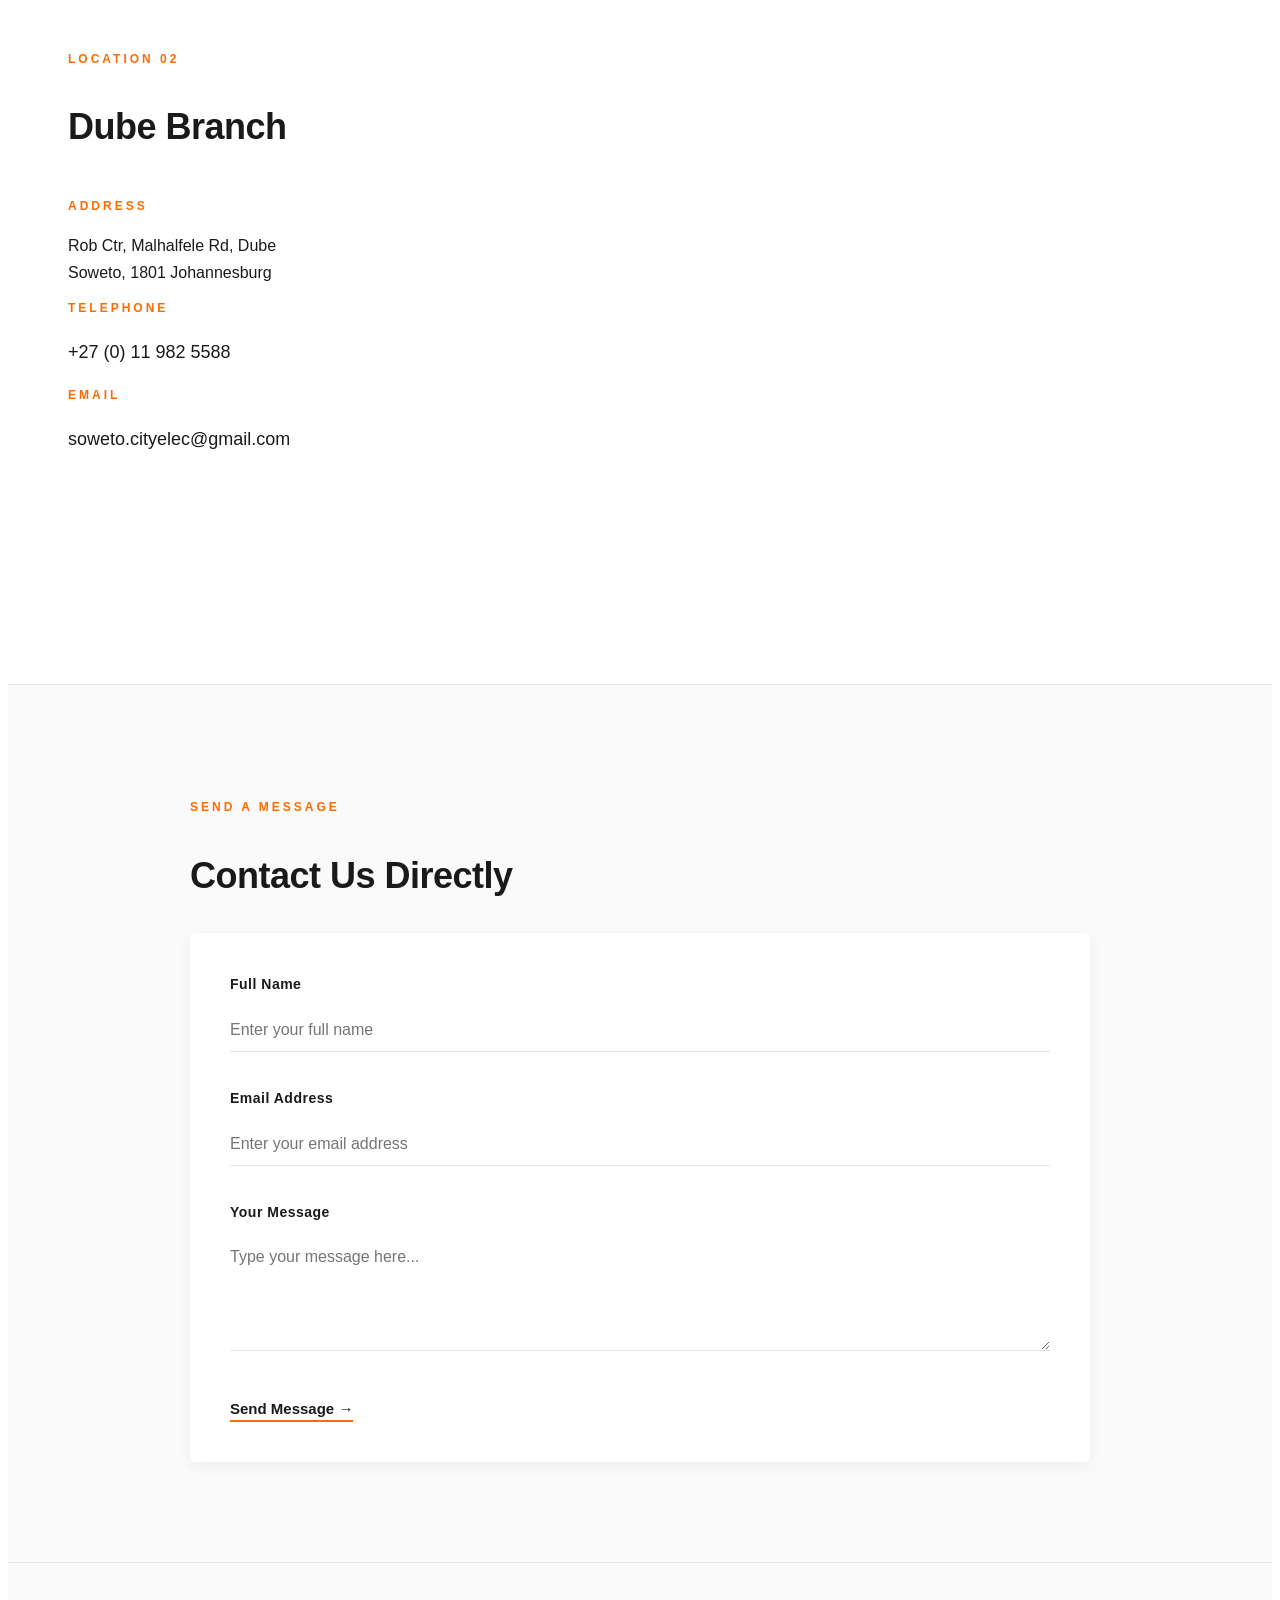
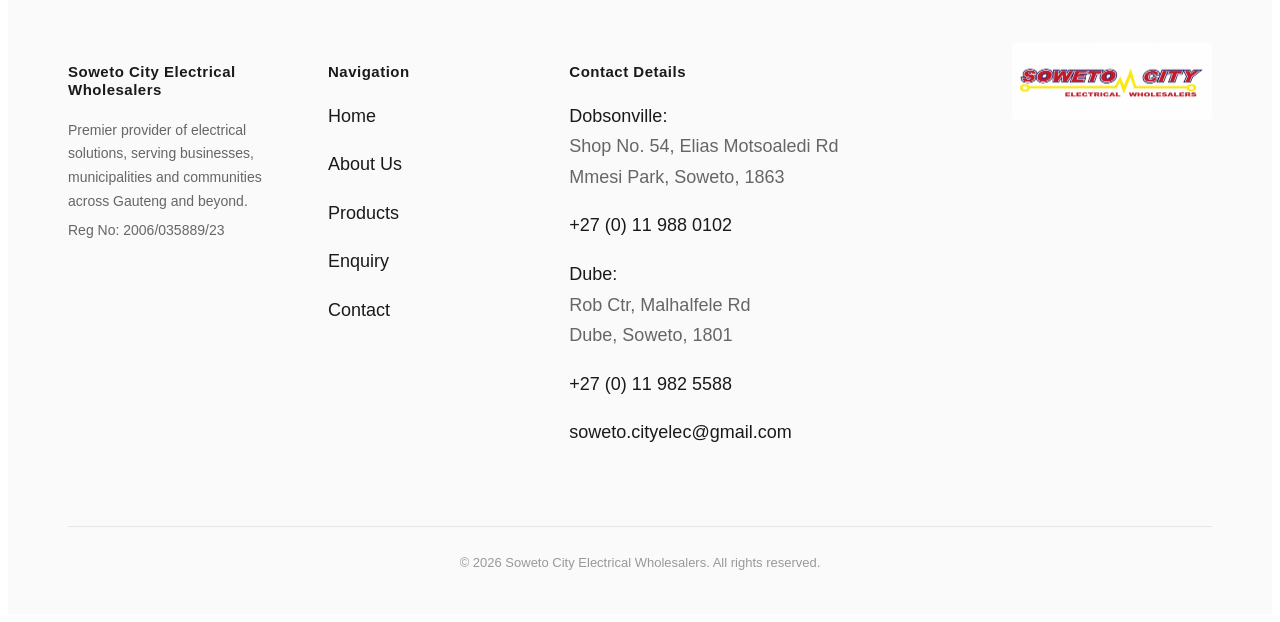
<file: Root/Assets/contact.html>
<!DOCTYPE html>
<html lang="en">
    <head>
        <meta charset="UTF-8">
        <meta name="viewport" content="width=device-width, initial-scale=1.0">
        <title>Contact Us | Soweto City Electrical Wholesalers</title>
        <meta name="description" content="Visit our Dobsonville or Dube branches in Soweto. Find our phone numbers, email address, and Google Maps directions here.">
        <meta name="keywords" content="electrical store Dobsonville, electrical store Dube, Soweto City Electrical contact">
        <link rel="stylesheet" href="../CSS/Style.css">

    </head>
    <body>

        
        <header>
            <div class="header-container">

                <!--Company Logo-->
                <div class="logo-block">
                    <img src="../Images/Company logo.jpg" class="logo-img">
                </div>

                <!--Navigation Menu-->
                <nav>
                    <input type="checkbox" id="menu-toggle" class="menu-toggle">
                    <label for="menu-toggle" class="menu-button">☰</label>
                    <div class="nav-links">
                        <a href="../index.html">Home</a>
                        <a href="about.html">About</a>
                        <a href="products.html">Products</a>
                        <a href="enquiry.html">Enquiry</a>
                        <a href="#" class="active">Contact</a>
                    </div>
                </nav>

            </div>
        </header>

        <main>

            <!--Contact-->
            <section style="padding: 160px 60px 120px 60px; background-image: url('../Images/Contact\ Us\ Banner.png'); background-size: cover; background-position: center; position: relative;">
    
            <div style="position: absolute; top: 0; left: 0; width: 100%; height: 100%; background-color: rgba(10, 25, 47, 0.75);"></div>

            <div class="content-wrapper" style="position: relative; z-index: 1;">
            <p class="section-label">Contact</p>
            <h2 style="color: #FFFFFF;">Visit us at one of our two locations in Soweto.</h2>
            <p style="color: #E5E5E5;">Find our branches, phone numbers and directions below. We are open to serve the community and trade professionals.</p>
            </div>
            </section>

            <!--First Branch with Map-->
            <section class="content-section-light">
                <div class="content-wrapper-wide">
                    <p class="section-label-small">Location 01</p>
                    <h3>Dobsonville Branch</h3>

                    <div class="flex-row">
                        <div class="flex-half contact-details">
                            <p class="section-label-small">Address</p>
                            <address>
                                Shop No. 54, Elias Motsoaledi Rd<br>
                                Mmesi Park, Dobsonville Shopping Centre<br>
                                Soweto, 1863 Johannesburg
                            </address>

                            <p class="section-label-small">Telephone</p>
                            <p><a href="tel:+27119880102">+27 (0) 11 988 0102</a></p>

                            <p class="section-label-small">Email</p>
                            <p><a href="mailto:soweto.cityelec@gmail.com">soweto.cityelec@gmail.com</a></p>
                        </div>

                        <div class="flex-two-thirds">
                            <iframe
                                src="https://www.google.com/maps/embed?pb=!1m18!1m12!1m3!1d28636.15073827241!2d27.833433810839836!3d-26.212325999999997!2m3!1f0!2f0!3f0!3m2!1i1024!2i768!4f13.1!3m3!1m2!1s0x1e95a1188b18812d%3A0x50a09829c9a832af!2sSoweto%20City%20Electrical%20Wholesalers!5e0!3m2!1sen!2sza!4v1786721496909!5m2!1sen!2sza"
                                class="map-embed"
                                allowfullscreen=""
                                loading="lazy"
                                referrerpolicy="strict-origin-when-cross-origin"
                                title="Dobsonville Branch Location Map">
                            </iframe>
                        </div>
                    </div>
                </div>
            </section>

            <!--Second Branch with Map-->
            <section class="content-section">
                <div class="content-wrapper-wide">
                    <p class="section-label-small">Location 02</p>
                    <h3>Dube Branch</h3>

                    <div class="flex-row">
                        <div class="flex-half contact-details">
                            <p class="section-label-small">Address</p>
                            <address>
                                Rob Ctr, Malhalfele Rd, Dube<br>
                                Soweto, 1801 Johannesburg
                            </address>

                            <p class="section-label-small">Telephone</p>
                            <p><a href="tel:+27119825588">+27 (0) 11 982 5588</a></p>

                            <p class="section-label-small">Email</p>
                            <p><a href="mailto:soweto.cityelec@gmail.com">soweto.cityelec@gmail.com</a></p>
                        </div>

                        <div class="flex-two-thirds">
                            <iframe
                                src="https://www.google.com/maps/embed?pb=!1m18!1m12!1m3!1d28629.732683517414!2d27.857767910839843!3d-26.23839690000001!2m3!1f0!2f0!3f0!3m2!1i1024!2i768!4f13.1!3m3!1m2!1s0x1e95a73034f92685%3A0x7186f81fafb92b17!2sSoweto%20City%20Electrical%20Wholesalers!5e0!3m2!1sen!2sza!4v1786721632534!5m2!1sen!2sza"
                                class="map-embed"
                                allowfullscreen=""
                                loading="lazy"
                                referrerpolicy="strict-origin-when-cross-origin"
                                title="Dube Branch Location Map">
                            </iframe>
                        </div>
                    </div>
                </div>
            </section>

            <!-- General Contact Form -->
            <section class="content-section-light">
                <div class="content-wrapper">
                    <p class="section-label-small">Send a Message</p>
                    <h3>Contact Us Directly</h3>

                    <form id="contactForm" action="#" method="POST" class="enquiry-form" novalidate>

                        <div class="form-group">
                            <label for="contactName">Full Name</label>
                            <input type="text" id="contactName" name="contactName" placeholder="Enter your full name" required>
                            <span class="error-msg" style="color: #E74C3C; font-size: 13px; display: none;"></span>
                        </div>

                        <div class="form-group">
                            <label for="contactEmail">Email Address</label>
                            <input type="email" id="contactEmail" name="contactEmail" placeholder="Enter your email address" required>
                            <span class="error-msg" style="color: #E74C3C; font-size: 13px; display: none;"></span>
                        </div>

                        <div class="form-group">
                            <label for="contactMessage">Your Message</label>
                            <textarea id="contactMessage" name="contactMessage" rows="5" placeholder="Type your message here..." required></textarea>
                            <span class="error-msg" style="color: #E74C3C; font-size: 13px; display: none;"></span>
                        </div>

                        <div>
                            <button type="submit" class="submit-button">Send Message &rarr;</button>
                        </div>

                    </form>
                </div>
            </section>

        </main>

        <!--Footer-->
        <footer>
            <div class="footer-container">

                <div class="footer-columns">

                    <!--Company Information-->
                    <div class="footer-col">
                        <h4>Soweto City Electrical Wholesalers</h4>
                        <p>Premier provider of electrical solutions, serving businesses, municipalities and communities across Gauteng and beyond.</p>
                        <p class="footer-reg">Reg No: 2006/035889/23</p>
                    </div>

                    <!--Quick Links-->
                    <div class="footer-col-links">
                        <h4>Navigation</h4>
                        <p><a href="../index.html">Home</a></p>
                        <p><a href="about.html">About Us</a></p>
                        <p><a href="products.html">Products</a></p>
                        <p><a href="enquiry.html">Enquiry</a></p>
                        <p><a href="#">Contact</a></p>
                    </div>

                    <!--Contact Information-->
                    <div class="footer-col-contact">
                        <h4>Contact Details</h4>
                        <p>
                            <span class="footer-contact-label">Dobsonville:</span><br>
                            Shop No. 54, Elias Motsoaledi Rd<br>
                            Mmesi Park, Soweto, 1863
                        </p>
                        <p><a href="tel:+27119880102">+27 (0) 11 988 0102</a></p>
                        <p>
                            <span class="footer-contact-label">Dube:</span><br>
                            Rob Ctr, Malhalfele Rd<br>
                            Dube, Soweto, 1801
                        </p>
                        <p><a href="tel:+27119825588">+27 (0) 11 982 5588</a></p>
                        <p><a href="mailto:soweto.cityelec@gmail.com">soweto.cityelec@gmail.com</a></p>
                    </div>

                    <!--Logo-->
                    <div class="footer-col-logo">
                        <img src="../Images/Company logo.jpg" class="footer-logo">
                    </div>

                </div>

                <!--Copyright-->
                <div class="footer-bottom">
                    <p>&copy; 2026 Soweto City Electrical Wholesalers. All rights reserved.</p>
                </div>

            </div>
        </footer>

        <script src="../Javascript/JS.js"></script>
    </body>
</html>
</file>
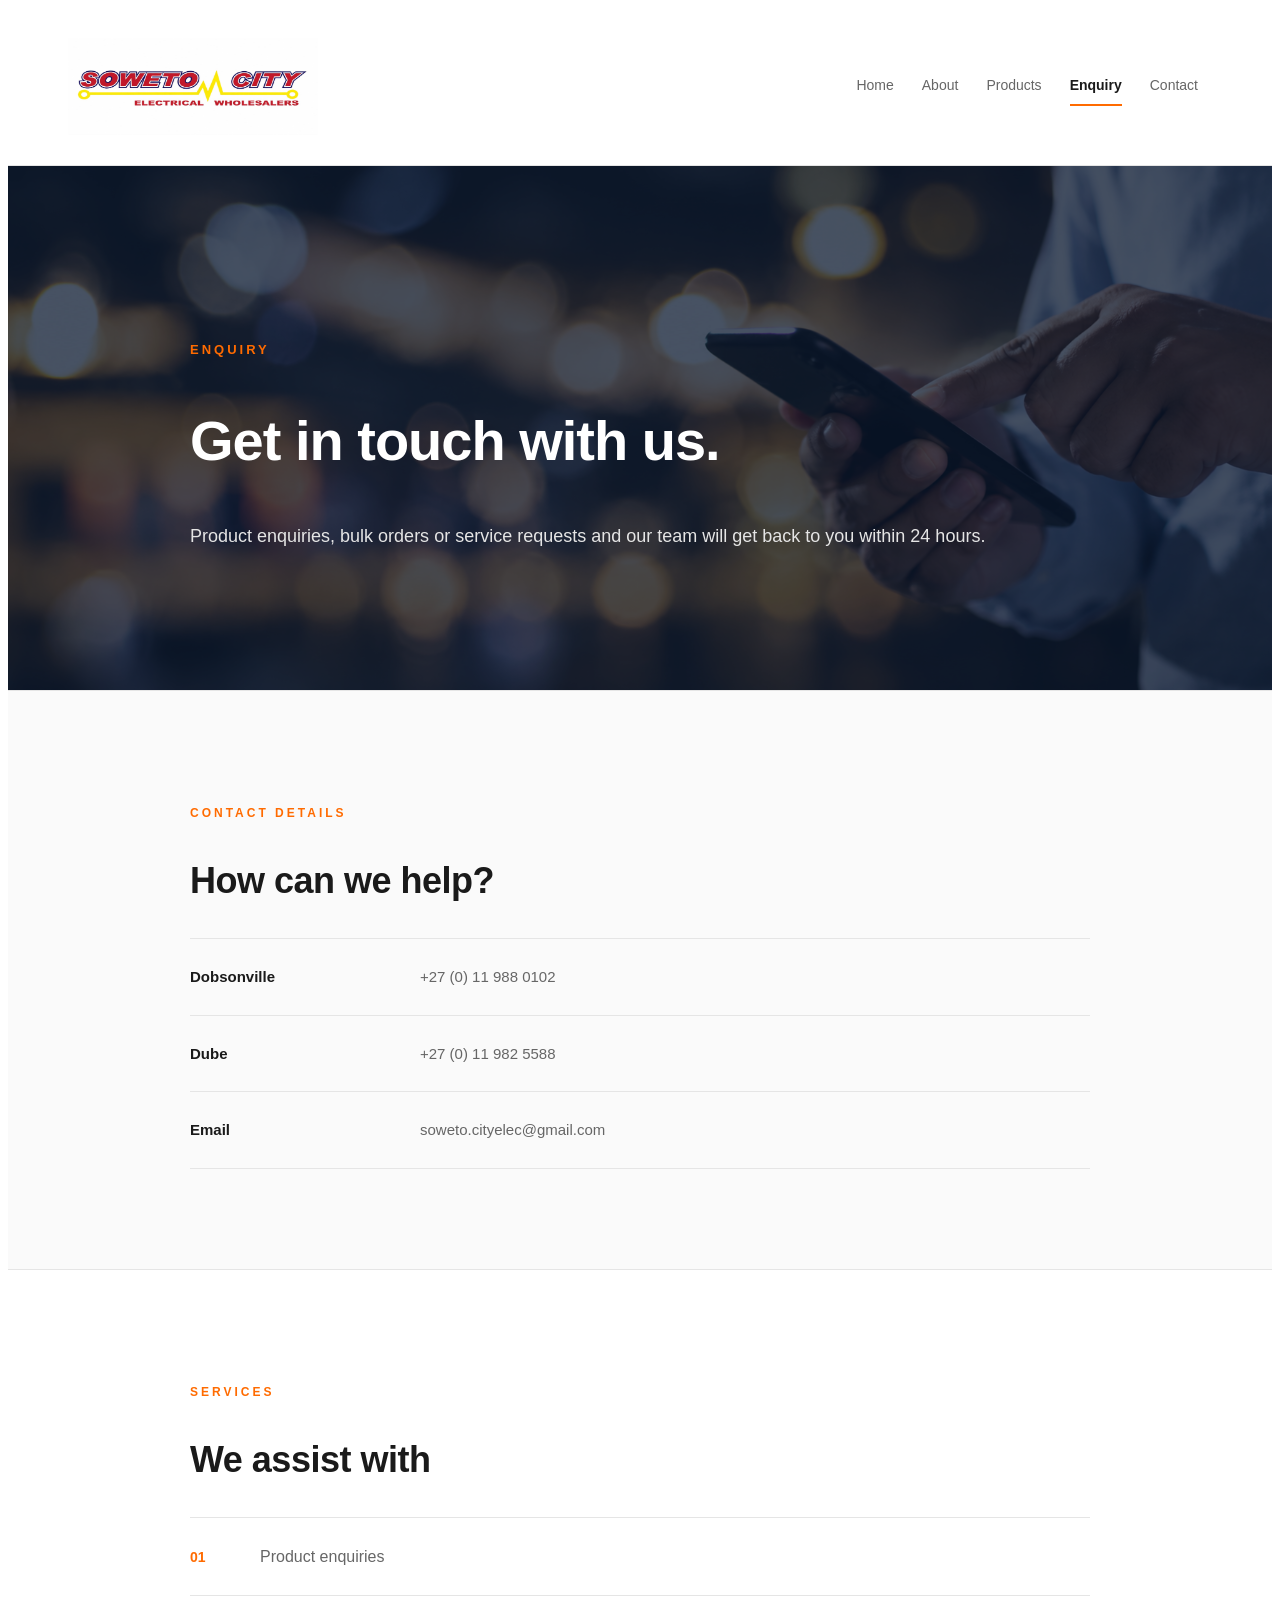
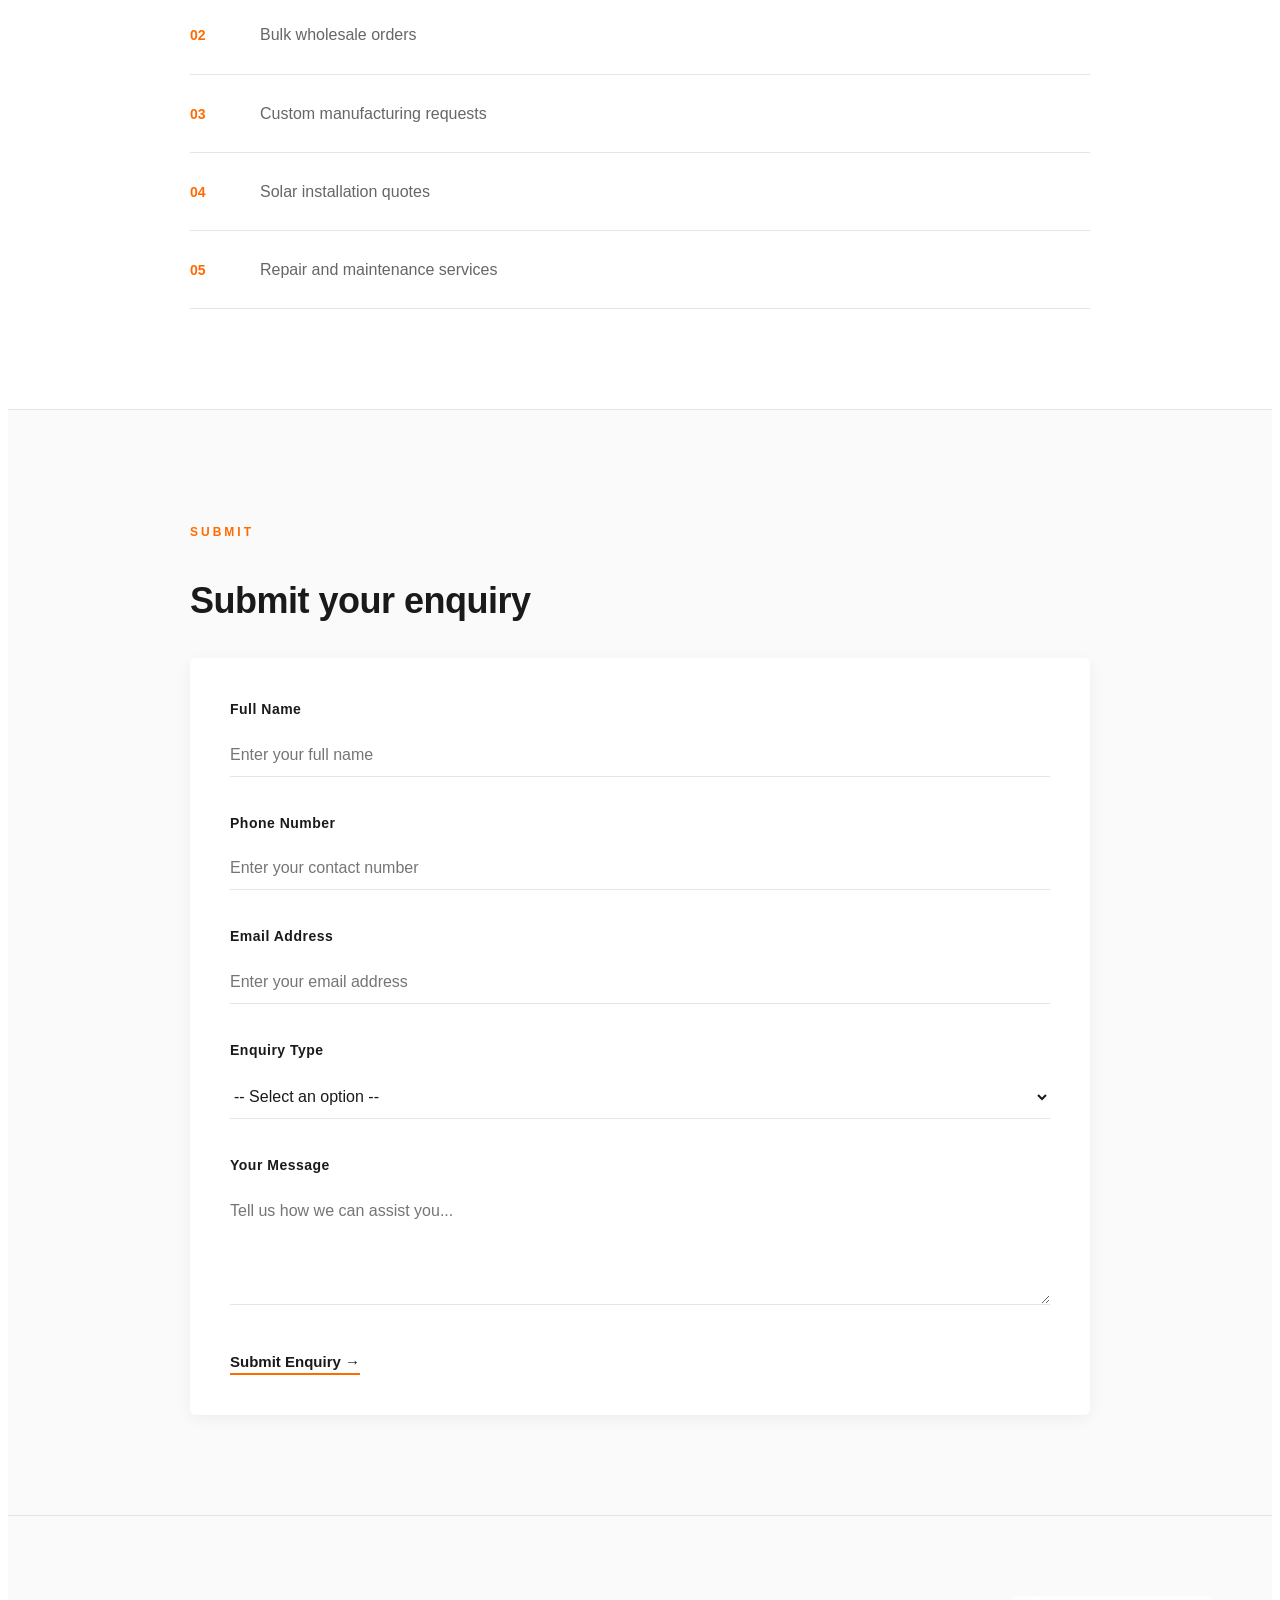
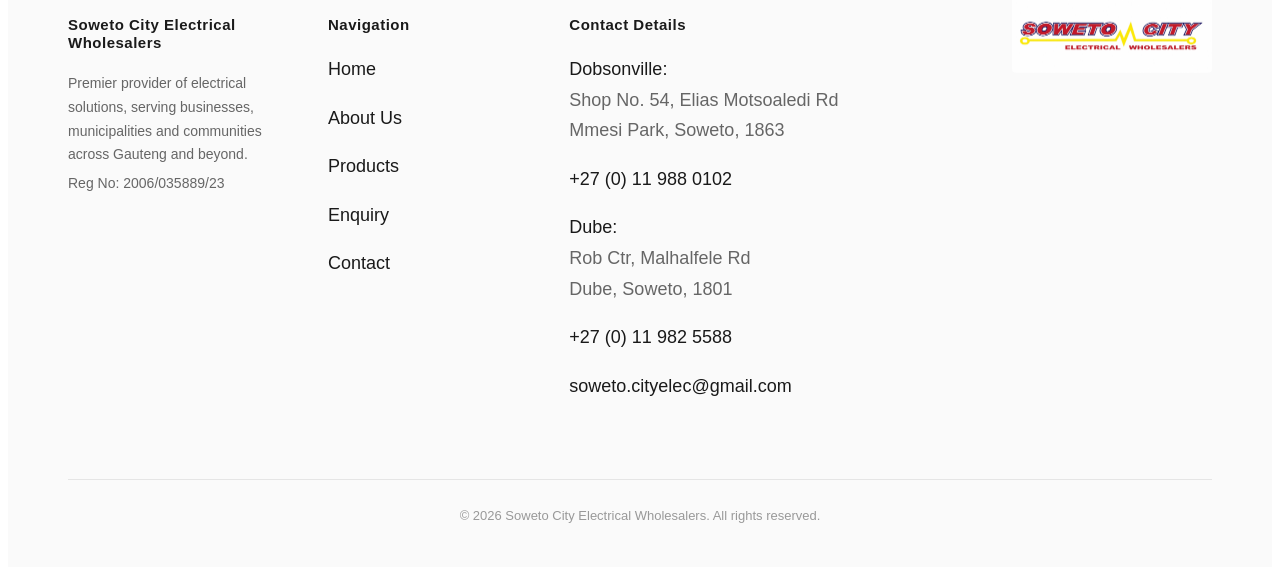
<file: Root/Assets/enquiry.html>
<!DOCTYPE html>
<html lang="en">
    <head>
        <meta charset="UTF-8">
        <meta name="viewport" content="width=device-width, initial-scale=1.0">
        <title>Request a Quote | Soweto City Electrical Wholesalers</title>
        <meta name="description" content="Submit an enquiry for bulk wholesale orders, custom manufacturing, or solar installation quotes. Our team responds within 24 hours.">
        <meta name="keywords" content="electrical quote Soweto, bulk electrical order, solar installation quote">
        <link rel="stylesheet" href="../CSS/Style.css">

    </head>
    <body>

        
        <header>
            <div class="header-container">

                <!--Company Logo-->
                <div class="logo-block">
                    <img src="../Images/Company logo.jpg" class="logo-img">
                </div>

                <!--Navigation Menu-->
                <nav>
                    <input type="checkbox" id="menu-toggle" class="menu-toggle">
                    <label for="menu-toggle" class="menu-button">☰</label>
                    <div class="nav-links">
                        <a href="../index.html">Home</a>
                        <a href="about.html">About</a>
                        <a href="products.html">Products</a>
                        <a href="#" class="active">Enquiry</a>
                        <a href="contact.html">Contact</a>
                    </div>
                </nav>

            </div>
        </header>

        <main>

            <!--Enquiry-->
            <section style="padding: 160px 60px 120px 60px; background-image: url('../Images/Enquire\ banner.png'); background-size: cover; background-position: center; position: relative;">
    
            <div style="position: absolute; top: 0; left: 0; width: 100%; height: 100%; background-color: rgba(10, 25, 47, 0.75);"></div>

            <div class="content-wrapper" style="position: relative; z-index: 1;">
                <p class="section-label">Enquiry</p>
                <h2 style="color: #FFFFFF;">Get in touch with us.</h2>
                <p style="color: #E5E5E5;">Product enquiries, bulk orders or service requests and our team will get back to you within 24 hours.</p>
            </div>
            </section>

            <!--Contact Information-->
            <section class="content-section-light">
                <div class="content-wrapper">
                    <p class="section-label-small">Contact Details</p>
                    <h3>How can we help?</h3>

                    <div style="border-top: 1px solid #E5E5E5; padding: 25px 0; display: flex; align-items: baseline; flex-wrap: wrap; gap: 30px;">
                        <span style="color: #1A1A1A; font-size: 15px; font-weight: 600; min-width: 200px;">Dobsonville</span>
                        <span style="color: #666666; font-size: 15px; font-weight: 300; flex: 1;">+27 (0) 11 988 0102</span>
                    </div>

                    <div style="border-top: 1px solid #E5E5E5; padding: 25px 0; display: flex; align-items: baseline; flex-wrap: wrap; gap: 30px;">
                        <span style="color: #1A1A1A; font-size: 15px; font-weight: 600; min-width: 200px;">Dube</span>
                        <span style="color: #666666; font-size: 15px; font-weight: 300; flex: 1;">+27 (0) 11 982 5588</span>
                    </div>

                    <div style="border-top: 1px solid #E5E5E5; border-bottom: 1px solid #E5E5E5; padding: 25px 0; display: flex; align-items: baseline; flex-wrap: wrap; gap: 30px;">
                        <span style="color: #1A1A1A; font-size: 15px; font-weight: 600; min-width: 200px;">Email</span>
                        <span style="color: #666666; font-size: 15px; font-weight: 300; flex: 1;">soweto.cityelec@gmail.com</span>
                    </div>
                </div>
            </section>

            <!--What We Assist With-->
            <section class="content-section">
                <div class="content-wrapper">
                    <p class="section-label-small">Services</p>
                    <h3>We assist with</h3>

                    <div style="border-top: 1px solid #E5E5E5; padding: 25px 0; display: flex; align-items: baseline; flex-wrap: wrap; gap: 30px;">
                        <span style="color: #FF6B00; font-size: 14px; font-weight: 600; min-width: 40px;">01</span>
                        <span style="color: #666666; font-size: 16px; font-weight: 300; flex: 1;">Product enquiries</span>
                    </div>

                    <div style="border-top: 1px solid #E5E5E5; padding: 25px 0; display: flex; align-items: baseline; flex-wrap: wrap; gap: 30px;">
                        <span style="color: #FF6B00; font-size: 14px; font-weight: 600; min-width: 40px;">02</span>
                        <span style="color: #666666; font-size: 16px; font-weight: 300; flex: 1;">Bulk wholesale orders</span>
                    </div>

                    <div style="border-top: 1px solid #E5E5E5; padding: 25px 0; display: flex; align-items: baseline; flex-wrap: wrap; gap: 30px;">
                        <span style="color: #FF6B00; font-size: 14px; font-weight: 600; min-width: 40px;">03</span>
                        <span style="color: #666666; font-size: 16px; font-weight: 300; flex: 1;">Custom manufacturing requests</span>
                    </div>

                    <div style="border-top: 1px solid #E5E5E5; padding: 25px 0; display: flex; align-items: baseline; flex-wrap: wrap; gap: 30px;">
                        <span style="color: #FF6B00; font-size: 14px; font-weight: 600; min-width: 40px;">04</span>
                        <span style="color: #666666; font-size: 16px; font-weight: 300; flex: 1;">Solar installation quotes</span>
                    </div>

                    <div style="border-top: 1px solid #E5E5E5; border-bottom: 1px solid #E5E5E5; padding: 25px 0; display: flex; align-items: baseline; flex-wrap: wrap; gap: 30px;">
                        <span style="color: #FF6B00; font-size: 14px; font-weight: 600; min-width: 40px;">05</span>
                        <span style="color: #666666; font-size: 16px; font-weight: 300; flex: 1;">Repair and maintenance services</span>
                    </div>
                </div>
            </section>

            <!--Enquiry Form-->
            <section class="content-section-light">
                <div class="content-wrapper">
                    <p class="section-label-small">Submit</p>
                    <h3>Submit your enquiry</h3>

                        <form id="enquiryForm" action="https://api.web3forms.com/submit" method="POST" class="enquiry-form" novalidate>

                        <!--Web3Forms Access Key-->
                        <input type="hidden" name="access_key" value="57e7f9e3-11bd-44c5-8cf9-b59f74380bce">
                        
                        <!--Custom Email Subject-->
                        <input type="hidden" name="subject" value="New Website Enquiry - Soweto City Electrical">

                        <!--Full Name-->
                        <div class="form-group">
                            <label for="fullName">Full Name</label>
                            <input type="text" id="fullName" name="fullName" placeholder="Enter your full name" required>
                            <span class="error-msg" style="color: #E74C3C; font-size: 13px; display: none;"></span>
                        </div>

                        <!--Phone Number-->
                        <div class="form-group">
                            <label for="phone">Phone Number</label>
                            <input type="tel" id="phone" name="phone" placeholder="Enter your contact number" required>
                            <span class="error-msg" style="color: #E74C3C; font-size: 13px; display: none;"></span>
                        </div>

                        <!--Email Address-->
                        <div class="form-group">
                            <label for="email">Email Address</label>
                            <input type="email" id="email" name="email" placeholder="Enter your email address">
                            <span class="error-msg" style="color: #E74C3C; font-size: 13px; display: none;"></span>
                        </div>

                        <!--Enquiry Type-->
                        <div class="form-group">
                            <label for="enquiryType">Enquiry Type</label>
                            <select id="enquiryType" name="enquiryType" required>
                                <option value="">-- Select an option --</option>
                                <option value="product">Product Enquiry</option>
                                <option value="bulk-order">Bulk / Wholesale Order</option>
                                <option value="custom-manufacturing">Custom Manufacturing</option>
                                <option value="solar">Solar Installation</option>
                                <option value="repairs">Repairs &amp; Maintenance</option>
                                <option value="other">Other</option>
                            </select>
                            <span class="error-msg" style="color: #E74C3C; font-size: 13px; display: none;"></span>
                        </div>

                        <!--Message-->
                        <div class="form-group">
                            <label for="message">Your Message</label>
                            <textarea id="message" name="message" rows="5" placeholder="Tell us how we can assist you..." required></textarea>
                            <span class="error-msg" style="color: #E74C3C; font-size: 13px; display: none;"></span>
                        </div>

                        <!--Submit-->
                        <div>
                            <button type="submit" class="submit-button">Submit Enquiry &rarr;</button>
                        </div>

                        <!-- AJAX Success Message Container -->
                        <div id="formSuccess" style="display: none; margin-top: 20px; padding: 20px; background: #d4edda; color: #155724; border-radius: 4px;"></div>

                    </form>
                </div>
            </section>

        </main>

        <!--Footer-->
        <footer>
            <div class="footer-container">

                <div class="footer-columns">

                    <!--Company Information-->
                    <div class="footer-col">
                        <h4>Soweto City Electrical Wholesalers</h4>
                        <p>Premier provider of electrical solutions, serving businesses, municipalities and communities across Gauteng and beyond.</p>
                        <p class="footer-reg">Reg No: 2006/035889/23</p>
                    </div>

                    <!--Quick Links-->
                    <div class="footer-col-links">
                        <h4>Navigation</h4>
                        <p><a href="../index.html">Home</a></p>
                        <p><a href="about.html">About Us</a></p>
                        <p><a href="products.html">Products</a></p>
                        <p><a href="#">Enquiry</a></p>
                        <p><a href="contact.html">Contact</a></p>
                    </div>

                    <!--Contact Information-->
                    <div class="footer-col-contact">
                        <h4>Contact Details</h4>
                        <p>
                            <span class="footer-contact-label">Dobsonville:</span><br>
                            Shop No. 54, Elias Motsoaledi Rd<br>
                            Mmesi Park, Soweto, 1863
                        </p>
                        <p><a href="tel:+27119880102">+27 (0) 11 988 0102</a></p>
                        <p>
                            <span class="footer-contact-label">Dube:</span><br>
                            Rob Ctr, Malhalfele Rd<br>
                            Dube, Soweto, 1801
                        </p>
                        <p><a href="tel:+27119825588">+27 (0) 11 982 5588</a></p>
                        <p><a href="mailto:soweto.cityelec@gmail.com">soweto.cityelec@gmail.com</a></p>
                    </div>

                    <!--Logo-->
                    <div class="footer-col-logo">
                        <img src="../Images/Company logo.jpg" class="footer-logo">
                    </div>

                </div>

                <!--Copyright-->
                <div class="footer-bottom">
                    <p>&copy; 2026 Soweto City Electrical Wholesalers. All rights reserved.</p>
                </div>

            </div>
        </footer>

        <script src="../Javascript/JS.js"></script>
    </body>
</html>
</file>
<file: Root/CSS/Style.css>
/*ROOT FONT SIZE*/
html {
    font-size: 16px;
}

/*BASE STYLES*/
body{
    font-family: 'Inter', Arial, sans-serif;
    font-size: 16px;
    font-weight: 300;
    line-height: 1.7;
    color: #1A1A1A;
    background-color: #FFFFFF;
}

/*TYPOGRAPHY*/
h1, h2, h3, h4, h5, h6{
    color: #1A1A1A;
    font-weight: 700;
    line-height: 1.2;
    letter-spacing: -0.5px;
}

h1{
    font-size: 1.125rem;
    font-weight: 600;
    letter-spacing: 0.5px;
}

h2{
    font-size: 3.5rem;
    letter-spacing: -1px;
}

h3{
    font-size: 2.25rem;
}

h4{
    font-size: 0.9375rem;
    font-weight: 600;
    letter-spacing: 0.5px;
}

p{
    font-size: 1.125rem;
    color: #666666;
}

a{
    color: #1A1A1A;
    text-decoration: none;
    transition: color 0.3s ease;
}

a:hover{
    color: #FF6B00;
}

address{
    font-style: normal;
}

/*REUSABLE CLASSES*/
.section-label{
    color: #FF6B00;
    font-size: 0.8125rem;
    font-weight: 600;
    letter-spacing: 3px;
    text-transform: uppercase;
    margin-bottom: 25px;
}

.section-label-small{
    color: #FF6B00;
    font-size: 0.75rem;
    font-weight: 600;
    letter-spacing: 3px;
    text-transform: uppercase;
    margin-bottom: 15px;
}

.accent-link{
    color: #1A1A1A;
    font-size: 0.9375rem;
    font-weight: 600;
    padding-bottom: 3px;
    border-bottom: 2px solid #FF6B00;
}

.accent-link:active {
    color: #E55A00;
    border-bottom-color: #E55A00;
}

.muted-link{
    color: #666666;
    font-size: 0.9375rem;
    font-weight: 500;
}

.divider-top{
    border-top: 1px solid #E5E5E5;
}

.divider-bottom{
    border-bottom: 1px solid #E5E5E5;
}

.bg-light{
    background-color: #FAFAFA;
}

/*HEADER*/
header{
    background-color: #FFFFFF;
    padding: 30px 60px;
    border-bottom: 1px solid #E5E5E5;
}

.header-container{
    display: flex;
    align-items: center;
    justify-content: space-between;
    flex-wrap: wrap;
}

.logo-block{
    display: flex;
    align-items: center;
    gap: 20px;
}

.logo-block img{
    border-radius: 2px;
}

/*LOGO SIZING*/
.logo-img{
    width: 250px;
    height: auto;
    border-radius: 2px;
}

.footer-logo{
    width: 200px;
    height: auto;
    border-radius: 4px;
}

/*NAVIGATION*/
nav{
    display: flex;
    align-items: center;
}

nav p{
    margin: 0;
    font-size: 0.875rem;
    font-weight: 400;
}

/*Hide the checkbox*/
.menu-toggle{
    display: none;
}

.menu-button{
    display: none;
    cursor: pointer;
    color: #1A1A1A;
    font-family: 'Inter', Arial, sans-serif;
    font-size: 1.5rem;
    font-weight: 600;
    padding: 8px 14px;
}

/*Default horizontal menu*/
.nav-links{
    display: flex;
    flex-wrap: wrap;
    gap: 0;
}

.nav-links a{
    color: #666666;
    text-decoration: none;
    padding: 8px 14px;
    position: relative;
    transition: color 0.3s ease;
    font-size: 0.875rem;
}

/*Hover underline slides in from left*/
.nav-links a::after{
    content: '';
    position: absolute;
    left: 14px;
    right: 14px;
    bottom: 0;
    height: 2px;
    background-color: #FF6B00;
    transform: scaleX(0);
    transform-origin: left;
    transition: transform 0.3s ease;
}

.nav-links a:hover{
    color: #1A1A1A;
}

.nav-links a:hover::after{
    transform: scaleX(1);
}

.nav-links a:active {
    color: #FF6B00;
}

.nav-links a.active{
    color: #1A1A1A;
    font-weight: 600;
}

.nav-links a.active::after{
    transform: scaleX(1);
}

/*WEBSITE STRUCTURE ROWS*/
.row-number{
    color: #FF6B00;
    font-weight: 600;
    font-size: 0.875rem;
}

.row-title{
    color: #1A1A1A;
    font-weight: 600;
    font-size: 1.375rem;
    text-decoration: none;
}

.row-title:hover{
    color: #FF6B00;
}

.row-item{
    border-top: 1px solid #E5E5E5;
}

/*MAIN SECTIONS*/
.hero-section{
    padding: 140px 60px 100px 60px;
    max-width: 1200px;
    margin: 0 auto;
}

.content-section{
    padding: 100px 60px;
    border-top: 1px solid #E5E5E5;
}

.content-section-light{
    padding: 100px 60px;
    background-color: #FAFAFA;
    border-top: 1px solid #E5E5E5;
}

.content-wrapper{
    max-width: 900px;
    margin: 0 auto;
}

.content-wrapper-wide{
    max-width: 1200px;
    margin: 0 auto;
}

.cta-section{
    padding: 120px 60px;
    background-color: #FAFAFA;
    border-top: 1px solid #E5E5E5;
    text-align: center;
}

/*TWO-COLUMN FLEX LAYOUT*/
.flex-row{
    display: flex;
    flex-wrap: wrap;
    gap: 60px;
    align-items: flex-start;
}

.flex-half{
    flex: 1;
    min-width: 280px;
}

.flex-two-thirds{
    flex: 4;
    min-width: 300px;
}

/*PRODUCT / BRANCH ROWS*/
.item-row{
    border-top: 1px solid #E5E5E5;
    padding: 50px 0;
}

.item-row:last-child{
    border-bottom: 1px solid #E5E5E5;
}

.item-row h3{
    font-size: 1.875rem;
    margin-bottom: 20px;
}

.item-row img{
    width: 100%;
    border-radius: 4px;
    display: block;
    box-shadow: 0 2px 8px rgba(0, 0, 0, 0.06);
    transition: box-shadow 0.3s ease, transform 0.3s ease;
}

.item-row img:hover{
    box-shadow: 0 8px 24px rgba(0, 0, 0, 0.12);
    transform: translateY(-3px);
}

.item-meta{
    color: #666666;
    font-size: 0.9375rem;
    margin: 12px 0 0 0;
}

.item-meta span{
    color: #1A1A1A;
    font-weight: 600;
}

/*BUY BUTTON*/
.buy-button {
    display: inline-block;
    background-color: #FF6B00;
    color: #FFFFFF;
    font-family: 'Inter', Arial, sans-serif;
    font-size: 0.9375rem;
    font-weight: 600;
    letter-spacing: 1px;
    text-transform: uppercase;
    padding: 12px 30px;
    border-radius: 4px;
    text-decoration: none;
    margin-top: 25px;
    box-shadow: 0 4px 12px rgba(255, 107, 0, 0.3);
    transition: background-color 0.3s ease, transform 0.2s ease, box-shadow 0.3s ease;
}

.buy-button:hover {
    background-color: #E55A00;
    color: #FFFFFF;
    transform: translateY(-2px);
    box-shadow: 0 8px 20px rgba(255, 107, 0, 0.4);
}

.buy-button:active {
    transform: translateY(1px);
    box-shadow: 0 2px 6px rgba(255, 107, 0, 0.3);
}

/*FORMS*/
.enquiry-form{
    box-shadow: 0 4px 16px rgba(0, 0, 0, 0.05);
    padding: 40px;
    border-radius: 6px;
    background-color: #FFFFFF;
}

.form-group{
    margin-bottom: 35px;
}

.form-group label{
    color: #1A1A1A;
    font-size: 0.875rem;
    font-weight: 600;
    letter-spacing: 0.5px;
    display: block;
    margin-bottom: 12px;
}

.form-group input,
.form-group select,
.form-group textarea{
    width: 100%;
    padding: 12px 0;
    border: none;
    border-bottom: 1px solid #E5E5E5;
    background-color: transparent;
    font-family: 'Inter', Arial, sans-serif;
    font-size: 1rem;
    font-weight: 300;
    color: #1A1A1A;
    outline: none;
    transition: border-color 0.3s ease;
}

.form-group input:focus,
.form-group select:focus,
.form-group textarea:focus{
    border-bottom-color: #FF6B00;
}

.form-group textarea{
    resize: vertical;
}

.submit-button{
    background-color: transparent;
    border: none;
    padding: 0;
    cursor: pointer;
    color: #1A1A1A;
    font-family: 'Inter', Arial, sans-serif;
    font-size: 0.9375rem;
    font-weight: 600;
    padding-bottom: 3px;
    border-bottom: 2px solid #FF6B00;
    transition: color 0.3s ease, border-color 0.3s ease;
}

.submit-button:hover{
    color: #FF6B00;
}

.submit-button:active{
    color: #E55A00;
    border-bottom-color: #E55A00;
}

/*MAP EMBEDS*/
.map-embed{
    width: 100%;
    height: 400px;
    border: 0;
    border-radius: 4px;
    display: block;
}

/*FOOTER*/
footer{
    background-color: #FAFAFA;
    padding: 80px 60px 40px 60px;
    border-top: 1px solid #E5E5E5;
}

.footer-container{
    max-width: 1200px;
    margin: 0 auto;
}

.footer-columns{
    display: flex;
    flex-wrap: wrap;
    gap: 40px;
    margin-bottom: 60px;
    justify-content: space-between;
    align-items: flex-start;
}

.footer-col{
    flex: 1;
    min-width: 220px;
}

.footer-col-links{
    flex: 1;
    min-width: 120px;
}

.footer-col-contact{
    flex: 2;
    min-width: 250px;
}

.footer-col-logo{
    text-align: right;
}

.footer-col p{
    color: #666666;
    margin: 5px 0;
    font-size: 0.875rem;
    line-height: 1.7;
    font-weight: 300;
}

.footer-col a{
    color: #666666;
    font-weight: 300;
}

.footer-col a:hover{
    color: #FF6B00;
}

.footer-contact-label{
    color: #1A1A1A;
    font-weight: 500;
}

.footer-reg{
    color: #999999;
    margin-top: 15px;
    font-size: 0.8125rem;
}

.footer-links p{
    margin: 8px 0;
    font-size: 0.875rem;
}

.footer-social{
    border-top: 1px solid #E5E5E5;
    padding-top: 30px;
    margin-bottom: 20px;
}

.footer-bottom{
    border-top: 1px solid #E5E5E5;
    padding-top: 25px;
}

.footer-bottom p{
    color: #999999;
    text-align: center;
    font-size: 0.8125rem;
    margin: 0;
    font-weight: 300;
}

/*RESPONSIVE DESIGNS*/
@media (max-width: 992px){
    h2{
        font-size: 2.625rem;
    }

    header{
        padding: 25px 30px;
    }

    .hero-section{
        padding: 100px 30px 70px 30px;
    }

    .content-section,
    .content-section-light,
    .cta-section{
        padding: 70px 30px;
    }

    footer{
        padding: 60px 30px 30px 30px;
    }

    .footer-col-logo{
        text-align: left;
    }

    .logo-img {
        width: 250px;
    }

    .footer-logo {
        width: 180px;
    }
}

@media (max-width: 768px){
    h2{
        font-size: 2rem;
    }

    h3{
        font-size: 1.625rem;
    }

    p{
        font-size: 1rem;
    }

    header{
        padding: 20px 20px;
    }

    .header-container{
        flex-direction: column;
        align-items: flex-start;
        gap: 15px;
    }

    /*Show menu button on mobile*/
    .menu-button{
        display: block;
    }

    /*Hide the menu links by default on mobile*/
    .nav-links{
        display: none;
        flex-direction: column;
        width: 100%;
        padding-top: 10px;
    }

    /*Show the menu links when the checkbox is checked*/
    .menu-toggle:checked ~ .nav-links{
        display: flex;
    }

    /*Stack the links vertically*/
    .nav-links a{
        padding: 10px 0;
        font-size: 1rem;
    }

    /*Hide the underline effect on mobile (optional)*/
    .nav-links a::after{
        display: none;
    }

    /*Make sitemap rows stack on mobile so the page stays slim*/
    .row-item {
        flex-direction: column !important;
        align-items: flex-start !important;
        gap: 10px !important;
    }

    .hero-section{
        padding: 60px 20px 50px 20px;
    }

    .content-section,
    .content-section-light,
    .cta-section{
        padding: 50px 20px;
    }

    .item-row{
        padding: 35px 0;
    }

    .item-row h3{
        font-size: 1.5rem;
    }

    .row-title{
        min-width: 100%;
    }

    .map-embed{
        height: 300px;
    }

    footer{
        padding: 50px 20px 25px 20px;
    }

    .logo-img {
        width: 200px;
    }

    .footer-logo{
        width: 170px;
    }
}

@media (max-width: 480px){
   h2{
        font-size: 1.625rem;
    }

    h3{
        font-size: 1.375rem;
    }

    .hero-section{
        padding: 40px 15px 35px 15px;
    }

    .content-section,
    .content-section-light,
    .cta-section{
        padding: 40px 15px;
    }

    footer{
        padding: 40px 15px 20px 15px;
    }

    .map-embed{
        height: 250px;
    }

    .logo-img {
        width: 180px;
    }

    .footer-logo {
        width: 140px;
    }
}
</file>
